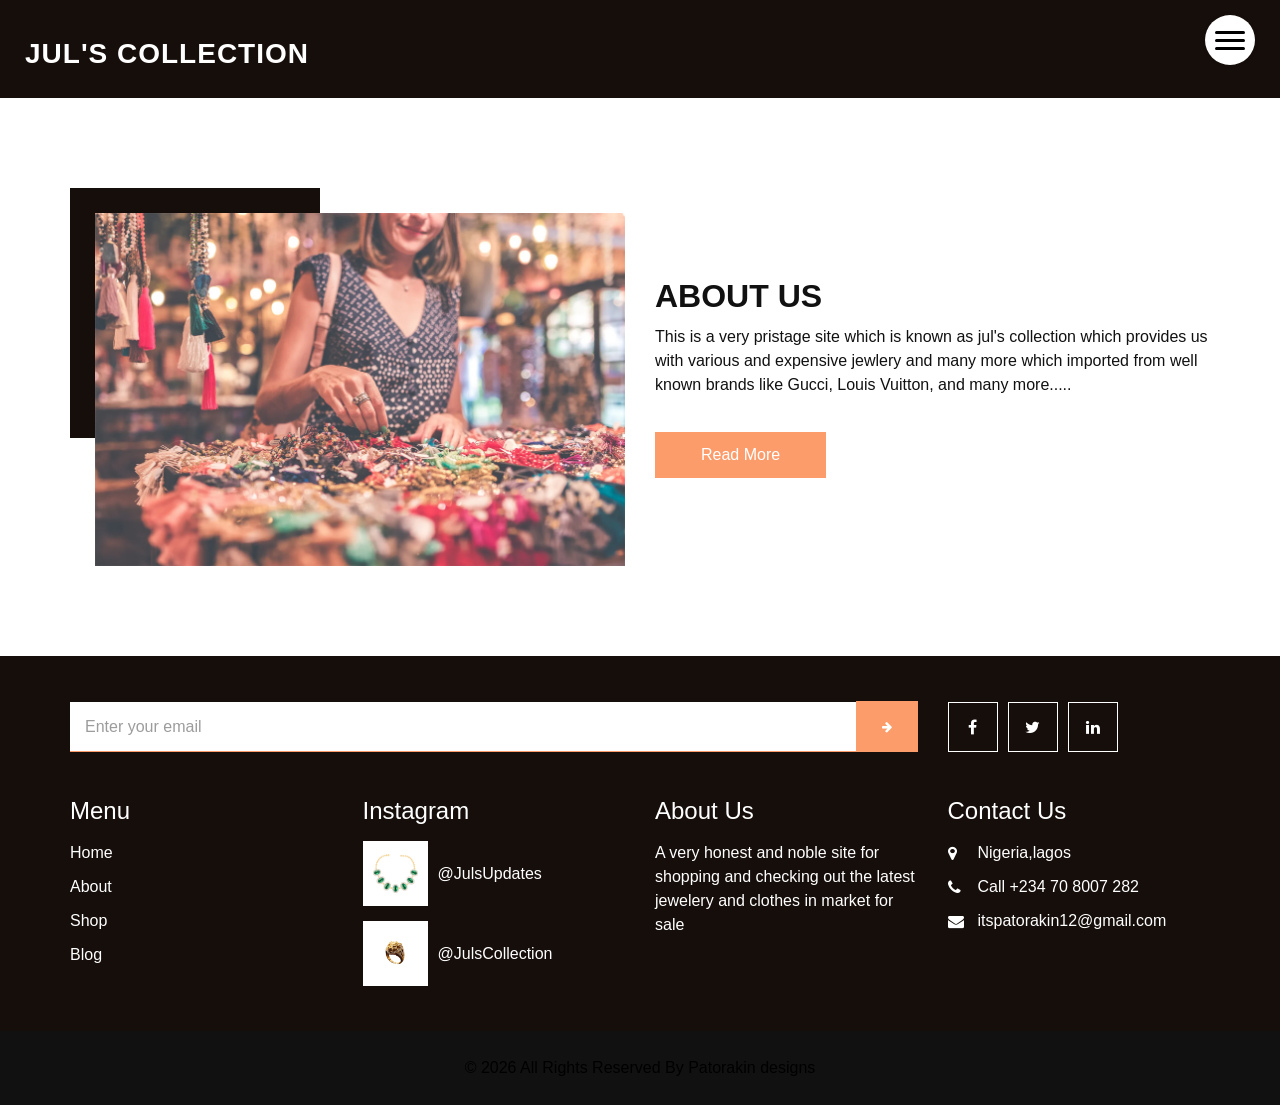
<file: about.html>
<!DOCTYPE html>
<html>

<head>
  <!-- Basic -->
  <meta charset="utf-8" />
  <meta http-equiv="X-UA-Compatible" content="IE=edge" />
  <!-- Mobile Metas -->
  <meta name="viewport" content="width=device-width, initial-scale=1, shrink-to-fit=no" />
  <!-- Site Metas -->
  <link rel="icon" href="images/favicon.png" type="image/gif" />
  <meta name="keywords" content="" />
  <meta name="description" content="" />
  <meta name="author" content="" />

  <title>Jul's collection</title>

  <!-- bootstrap core css -->
  <link rel="stylesheet" type="text/css" href="css/bootstrap.css" />
  <!-- font awesome style -->
  <link href="css/font-awesome.min.css" rel="stylesheet" />
  <!-- Custom styles for this template -->
  <link href="css/style.css" rel="stylesheet" />
  <!-- responsive style -->
  <link href="css/responsive.css" rel="stylesheet" />

</head>

<body>

  <!-- header section strats -->
  <header class="header_section innerpage_header">
    <div class="container-fluid">
      <nav class="navbar navbar-expand-lg custom_nav-container">
        <a class="navbar-brand" href="index.html">
          <span>
            Jul's Collection
          </span>
        </a>
        <div class="" id="">

          <div class="custom_menu-btn">
            <button onclick="openNav()">
              <span class="s-1"> </span>
              <span class="s-2"> </span>
              <span class="s-3"> </span>
            </button>
            <div id="myNav" class="overlay">
              <div class="overlay-content">
                <a href="index.html">Home</a>
                <a href="about.html">About</a>
                <a href="shop.html">Shop</a>
                <a href="blog.html">Blog</a>
              </div>
            </div>
          </div>

        </div>
      </nav>
    </div>
  </header>
  <!-- end header section -->

  <!-- about section -->

  <section class="about_section  layout_padding">
    <div class="container">
      <div class="row">
        <div class="col-md-6">
          <div class="img-box">
            <img src="images/about-img.jpg" alt="">
          </div>
        </div>
        <div class="col-md-6">
          <div class="detail-box">
            <div class="heading_container">
              <h2>
                About Us
              </h2>
            </div>
            <p>
              This is a very pristage site which is known as jul's collection which provides us with various and expensive jewlery and many more which imported from well known brands like Gucci, Louis Vuitton, and many more.....
            </p>
            <a href="">
              Read More
            </a>
          </div>
        </div>
      </div>
    </div>
  </section>

  <!-- end about section -->

  <!-- info section -->
  <section class="info_section layout_padding2">
    <div class="container">
      <div class="row info_form_social_row">
        <div class="col-md-8 col-lg-9">
          <div class="info_form">
            <form action="">
              <input type="email" placeholder="Enter your email">
              <button>
                <i class="fa fa-arrow-right" aria-hidden="true"></i>
              </button>
            </form>
          </div>
        </div>
        <div class="col-md-4 col-lg-3">

          <div class="social_box">
            <a href="">
              <i class="fa fa-facebook" aria-hidden="true"></i>
            </a>
            <a href="">
              <i class="fa fa-twitter" aria-hidden="true"></i>
            </a>
            <a href="">
              <i class="fa fa-linkedin" aria-hidden="true"></i>
            </a>
          </div>
        </div>
      </div>
      <div class="row info_main_row">
        <div class="col-md-6 col-lg-3">
          <div class="info_links">
            <h4>
              Menu
            </h4>
            <div class="info_links_menu">
              <a href="index.html">Home</a>
              <a href="about.html">About</a>
              <a href="shop.html">Shop</a>
              <a href="blog.html">Blog</a>
            </div>
          </div>
        </div>
        <div class="col-md-6 col-lg-3">
          <div class="info_insta">
            <h4>
              Instagram
            </h4>
            <div class="insta_box">
              <div class="img-box">
                <img src="images/p1.png" alt="">
              </div>
              <p>
                @JulsUpdates
              </p>
            </div>
            <div class="insta_box">
              <div class="img-box">
                <img src="images/p2.png" alt="">
              </div>
              <p>
                @JulsCollection
              </p>
            </div>
          </div>
        </div>
        <div class="col-md-6 col-lg-3">
          <div class="info_detail">
            <h4>
              About Us
            </h4>
            <p class="mb-0">
              A very honest and noble site for shopping and checking out the latest jewelery and clothes in market for sale 
            </p>
          </div>
        </div>
        <div class="col-md-6 col-lg-3">
          <h4>
            Contact Us
          </h4>
          <div class="info_contact">
            <a href="">
              <i class="fa fa-map-marker" aria-hidden="true"></i>
              <span>
                Nigeria,lagos
              </span>
            </a>
            <a href="">
              <i class="fa fa-phone" aria-hidden="true"></i>
              <span>
                Call +234 70 8007 282
              </span>
            </a>
            <a href="">
              <i class="fa fa-envelope"></i>
              <span>
                itspatorakin12@gmail.com
              </span>
            </a>
          </div>
        </div>
      </div>
    </div>
  </section>

  <!-- end info_section -->


  <!-- footer section -->
  <footer class="footer_section">
    <div class="container">
      <p>
        &copy; <span id="displayYear"></span> All Rights Reserved By
        <a href="https://html.design/">Patorakin  designs</a>
      </p>
    </div>
  </footer>
  <!-- footer section -->


  <!-- jQery -->
  <script src="js/jquery-3.4.1.min.js"></script>
  <!-- bootstrap js -->
  <script src="js/bootstrap.js"></script>
  <!-- custom js -->
  <script src="js/custom.js"></script>

</body>

</html>
</file>
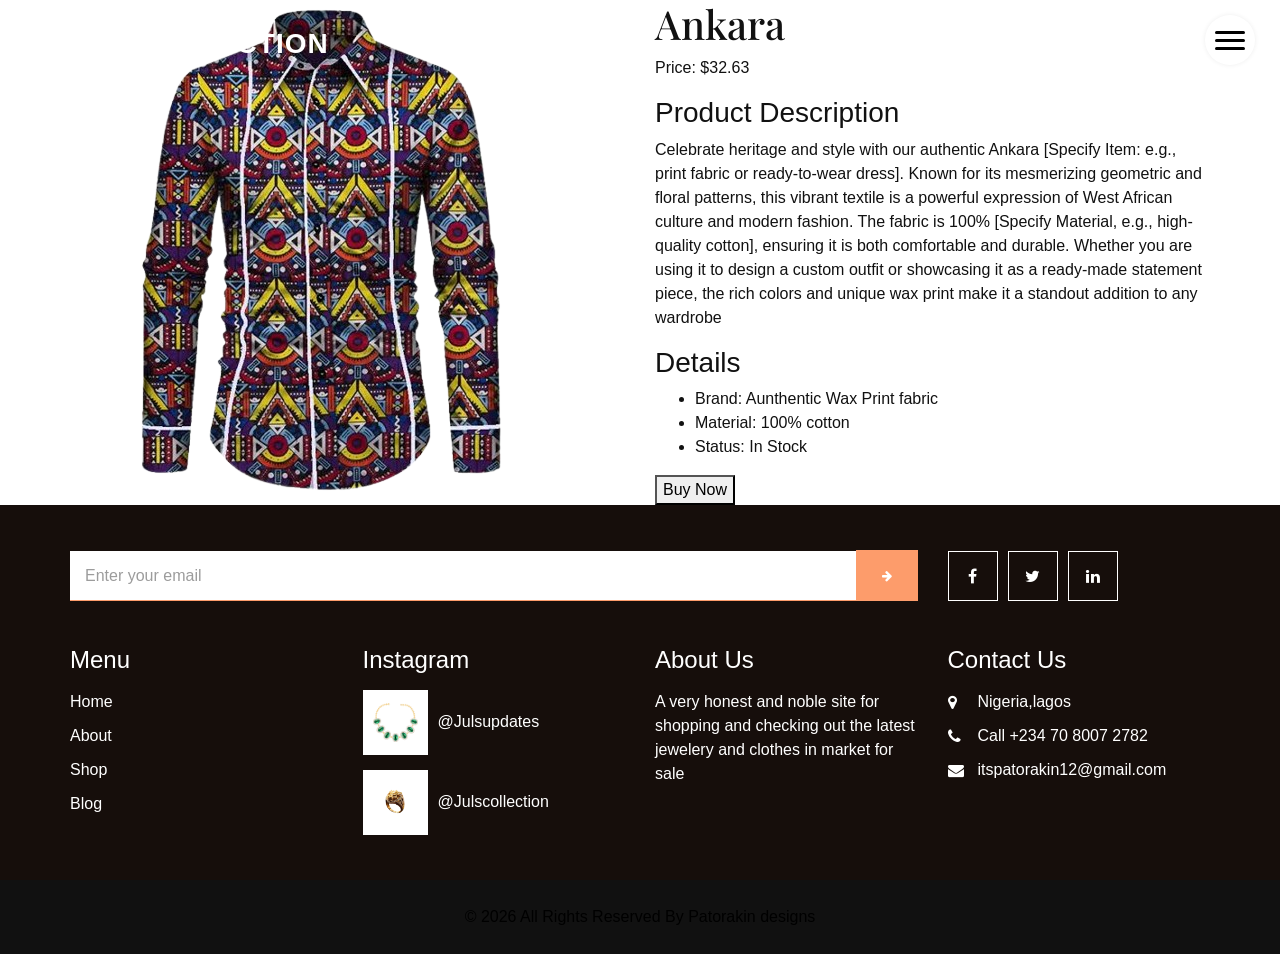
<file: Ankara.html>
<!DOCTYPE html>
<html>

<head>
  <!-- Basic -->
  <meta charset="utf-8" />
  <meta http-equiv="X-UA-Compatible" content="IE=edge" />
  <!-- Mobile Metas -->
  <meta name="viewport" content="width=device-width, initial-scale=1, shrink-to-fit=no" />
  <!-- Site Metas -->
  <link rel="icon" href="images/favicon.png" type="image/gif" />
  <meta name="keywords" content="" />
  <meta name="description" content="" />
  <meta name="author" content="" />

  <title>Jul's Collection</title>

  <!-- bootstrap core css -->
  <link rel="stylesheet" type="text/css" href="css/bootstrap.css" />
  <!-- font awesome style -->
  <link href="css/font-awesome.min.css" rel="stylesheet" />
  <!-- Custom styles for this template -->
  <link href="css/style.css" rel="stylesheet" />
  <!-- responsive style -->
  <link href="css/responsive.css" rel="stylesheet" />

</head>

<body>

  <!-- header section strats -->
  <header class="header_section">
    <div class="container-fluid">
      <nav class="navbar navbar-expand-lg custom_nav-container">
        <a class="navbar-brand" href="index.html">
          <span>
            Juls's Collection
          </span>
        </a>
        <div class="" id="">

          <div class="custom_menu-btn">
            <button onclick="openNav()">
              <span class="s-1"> </span>
              <span class="s-2"> </span>
              <span class="s-3"> </span>
            </button>
            <div id="myNav" class="overlay">
              <div class="overlay-content">
                <a href="index.html">Home</a>
                <a href="about.html">About</a>
                <a href="shop.html">Shop</a>
                <a href="blog.html">Blog</a>
              </div>
            </div>
          </div>

        </div>
      </nav>
    </div>
  </header>
  <!-- end header section -->

   
  <section class="product-detail-section">
    <div class="container">
        <div class="row">
            
            <div class="col-md-6 product-image-container">
                <img src="images/p6.png" alt="Gucci Necklace"> 
            </div>
            
            <div class="col-md-6">
                <div class="product-info-box">
                    <h1>Ankara</h1>
                    <p class="product-price">Price: $32.63</p>
                    
                    <h3>Product Description</h3>
                    <p class="product-description">
                      Celebrate heritage and style with our authentic Ankara [Specify Item: e.g., print fabric or ready-to-wear dress]. Known for its mesmerizing geometric and floral patterns, this vibrant textile is a powerful expression of West African culture and modern fashion. The fabric is 100% [Specify Material, e.g., high-quality cotton], ensuring it is both comfortable and durable. Whether you are using it to design a custom outfit or showcasing it as a ready-made statement piece, the rich colors and unique wax print make it a standout addition to any wardrobe 
                    </p>
                    
                    <h3>Details</h3>
                    <ul>
                        <li>Brand: Aunthentic Wax Print fabric</li>
                        <li>Material: 100% cotton</li>
                         
                        <li>Status: In Stock</li>
                    </ul>
                    
                     <button onclick="payWithPaystack()">Buy Now</button>
                     <script src="https://js.paystack.co/v1/inline.js"></script>

<script>
function payWithPaystack() {
  var handler = PaystackPop.setup({
    key:  'pk_live_6976f1c00e238934081155d389b38ade3617cd75', // Replace with your Paystack public key
    email: 'customer@example.com', // Optionally collect email dynamically
    amount: 47285.65 * 100, // Replace 5000 with your product price in Naira
    currency: "NGN",
    ref: '' + Math.floor((Math.random() * 1000000000) + 1), // Random reference
    callback: function(response){
      alert('Payment successful. Transaction ref is ' + response.reference);
      window.location.href = "success.html"; // Redirect after payment
    },
    onClose: function(){
      alert('Payment window closed.');
    }
  });
  handler.openIframe();
}
</script>
                </div>
            </div>
        </div>
    </div>
</section>

   
  

  <!-- info section -->
  <section class="info_section layout_padding2">
    <div class="container">
      <div class="row info_form_social_row">
        <div class="col-md-8 col-lg-9">
          <div class="info_form">
            <form action="">
              <input type="email" placeholder="Enter your email">
              <button>
                <i class="fa fa-arrow-right" aria-hidden="true"></i>
              </button>
            </form>
          </div>
        </div>
        <div class="col-md-4 col-lg-3">

          <div class="social_box">
            <a href="">
              <i class="fa fa-facebook" aria-hidden="true"></i>
            </a>
            <a href="">
              <i class="fa fa-twitter" aria-hidden="true"></i>
            </a>
            <a href="">
              <i class="fa fa-linkedin" aria-hidden="true"></i>
            </a>
          </div>
        </div>
      </div>
      <div class="row info_main_row">
        <div class="col-md-6 col-lg-3">
          <div class="info_links">
            <h4>
              Menu
            </h4>
            <div class="info_links_menu">
              <a href="index.html">Home</a>
              <a href="about.html">About</a>
              <a href="shop.html">Shop</a>
              <a href="blog.html">Blog</a>
            </div>
          </div>
        </div>
        <div class="col-md-6 col-lg-3">
          <div class="info_insta">
            <h4>
              Instagram
            </h4>
            <div class="insta_box">
              <div class="img-box">
                <img src="images/p1.png" alt="">
              </div>
              <p>
                @Julsupdates
              </p>
            </div>
            <div class="insta_box">
              <div class="img-box">
                <img src="images/p2.png" alt="">
              </div>
              <p>
                @Julscollection
              </p>
            </div>
          </div>
        </div>
        <div class="col-md-6 col-lg-3">
          <div class="info_detail">
            <h4>
              About Us
            </h4>
            <p class="mb-0">
              A very honest and noble site for shopping and checking out the latest jewelery and clothes in market for sale 
            </p>
          </div>
        </div>
        <div class="col-md-6 col-lg-3">
          <h4>
            Contact Us
          </h4>
          <div class="info_contact">
            <a href="">
              <i class="fa fa-map-marker" aria-hidden="true"></i>
              <span>
                Nigeria,lagos
              </span>
            </a>
            <a href="">
              <i class="fa fa-phone" aria-hidden="true"></i>
              <span>
                Call +234 70 8007 2782
              </span>
            </a>
            <a href="">
              <i class="fa fa-envelope"></i>
              <span>
                itspatorakin12@gmail.com
              </span>
            </a>
          </div>
        </div>
      </div>
    </div>
  </section>

  <!-- end info_section -->


  <!-- footer section -->
  <footer class="footer_section">
    <div class="container">
      <p>
        &copy; <span id="displayYear"></span> All Rights Reserved By
        <a href="https://html.design/">Patorakin designs</a>
      </p>
    </div>
  </footer>
  <!-- footer section -->


  <!-- jQery -->
  <script src="js/jquery-3.4.1.min.js"></script>
  <!-- bootstrap js -->
  <script src="js/bootstrap.js"></script>
  <!-- custom js -->
  <script src="js/custom.js"></script>

</body>


</html>
</file>
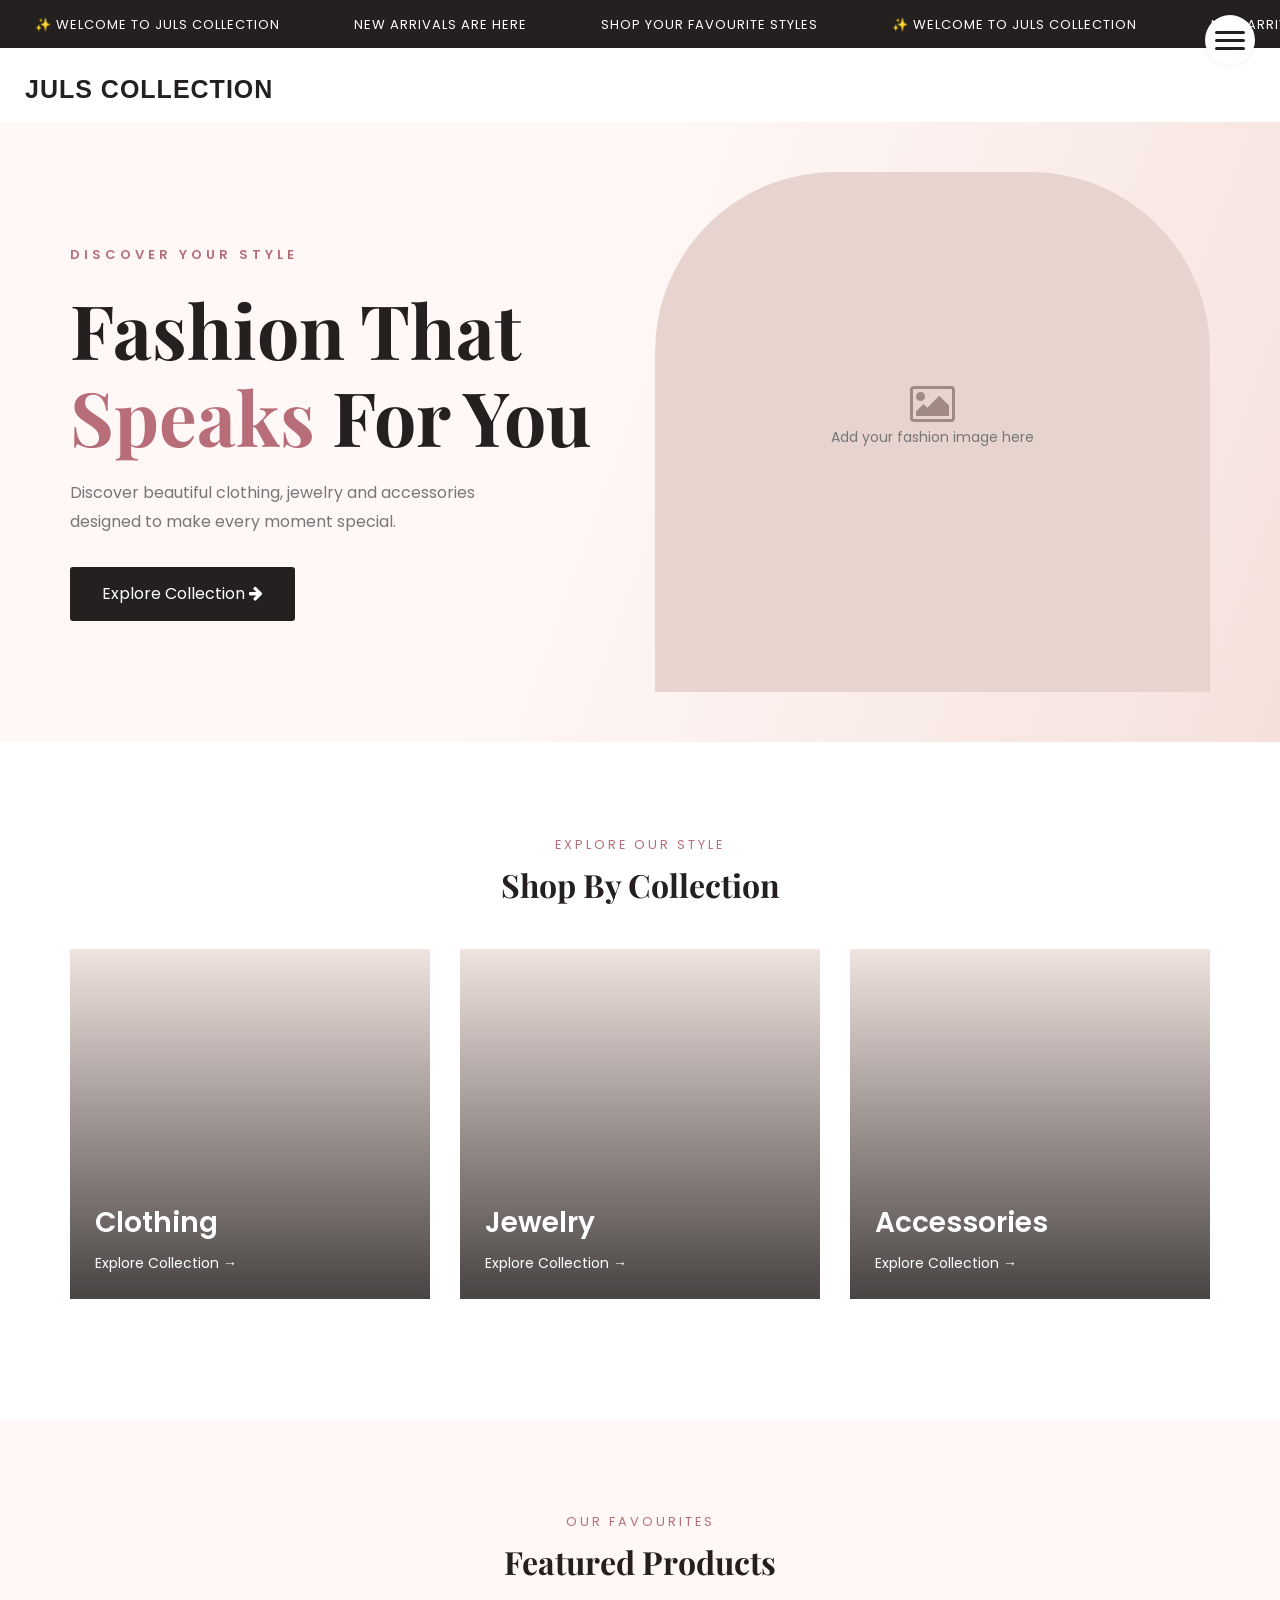
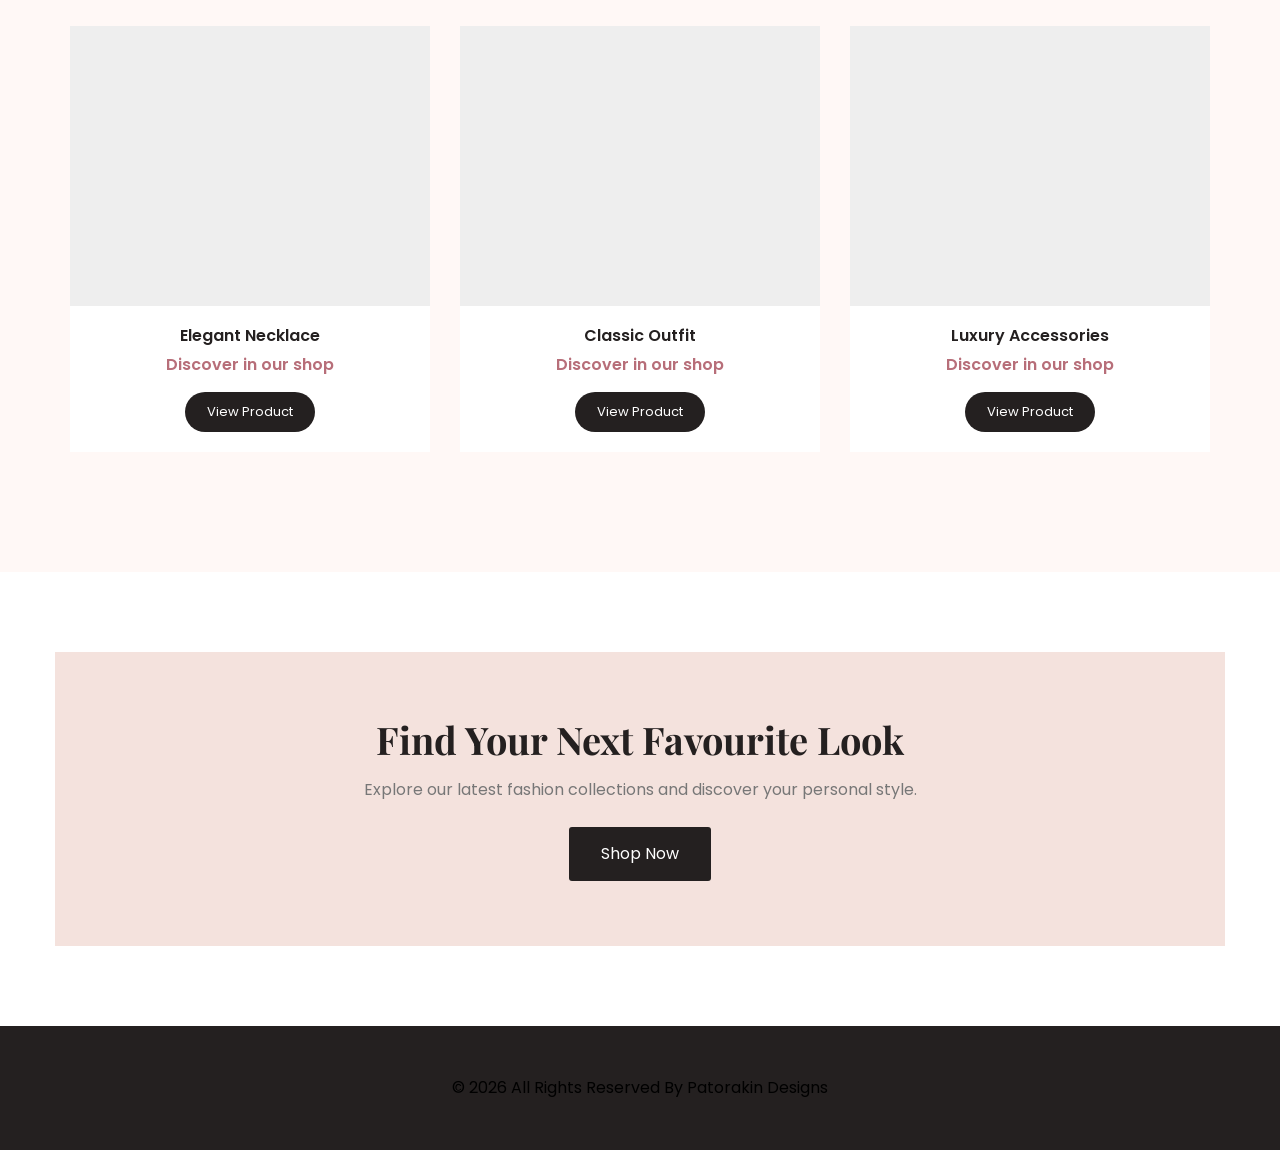
<file: blog.html>
<!DOCTYPE html>
<html lang="en">

<head>
  <meta charset="utf-8">
  <meta name="viewport" content="width=device-width, initial-scale=1">

  <title>Juls Collection | Fashion & Style</title>

  <meta name="description"
    content="Discover beautiful fashion, jewelry and accessories at Juls Collection.">

  <!-- Bootstrap -->
  <link rel="stylesheet" href="css/bootstrap.css">

  <!-- Font Awesome -->
  <link rel="stylesheet" href="css/font-awesome.min.css">

  <!-- Custom styles -->
  <link rel="stylesheet" href="css/style.css">
  <link rel="stylesheet" href="css/responsive.css">

  <style>
    :root {
      --primary: #b76e79;
      --dark: #242020;
      --light: #fff8f6;
    }

    html {
      scroll-behavior: smooth;
    }

    body {
      font-family: "Poppins", sans-serif;
      background: #fff;
      color: var(--dark);
      overflow-x: hidden;
    }

    a {
      text-decoration: none !important;
    }

    /* Announcement bar */
    .announcement {
      background: var(--dark);
      color: white;
      padding: 12px 0;
      overflow: hidden;
      white-space: nowrap;
    }

    .announcement-track {
      display: inline-block;
      animation: announcementMove 25s linear infinite;
    }

    .announcement span {
      margin: 0 35px;
      font-size: 13px;
      letter-spacing: 1px;
    }

    @keyframes announcementMove {
      from { transform: translateX(0); }
      to { transform: translateX(-50%); }
    }

    /* Header */
    .header_section {
      background: #fff;
      position: relative;
      z-index: 100;
    }

    .navbar-brand span {
      color: var(--dark);
      font-weight: 700;
      font-size: 25px;
    }

    .custom_menu-btn button span {
      background: var(--dark);
    }

    /* Hero */
    .hero {
      min-height: 620px;
      display: flex;
      align-items: center;
      position: relative;
      overflow: hidden;
      background: linear-gradient(110deg, #fff8f6 45%, #f5e1dc 100%);
    }

    .hero-content {
      padding: 70px 0;
      position: relative;
      z-index: 2;
      animation: heroFade 1s ease forwards;
    }

    .hero-tag {
      color: var(--primary);
      text-transform: uppercase;
      letter-spacing: 4px;
      font-size: 13px;
      font-weight: 600;
    }

    .hero h1 {
      font-size: clamp(40px, 6vw, 75px);
      font-weight: 700;
      line-height: 1.15;
      margin: 20px 0;
    }

    .hero h1 span {
      color: var(--primary);
    }

    .hero p {
      color: #777;
      max-width: 460px;
      line-height: 1.8;
      margin-bottom: 30px;
    }

    .hero-btn {
      display: inline-block;
      background: var(--dark);
      color: white;
      padding: 15px 32px;
      border-radius: 3px;
      transition: .3s;
    }

    .hero-btn:hover {
      background: var(--primary);
      color: white;
      transform: translateY(-4px);
    }

    .hero-image {
      width: 100%;
      height: 520px;
      background: #e8d4ce;
      border-radius: 180px 180px 0 0;
      display: flex;
      align-items: center;
      justify-content: center;
      overflow: hidden;
      animation: imageFloat 5s ease-in-out infinite;
    }

    .hero-image img {
      width: 100%;
      height: 100%;
      object-fit: cover;
    }

    .hero-image-placeholder {
      color: #a18a83;
      text-align: center;
      font-size: 14px;
      padding: 20px;
    }

    @keyframes heroFade {
      from { opacity: 0; transform: translateY(30px); }
      to { opacity: 1; transform: translateY(0); }
    }

    @keyframes imageFloat {
      0%, 100% { transform: translateY(0); }
      50% { transform: translateY(-10px); }
    }

    /* Section headings */
    .section-title {
      text-align: center;
      margin-bottom: 45px;
    }

    .section-title small {
      color: var(--primary);
      text-transform: uppercase;
      letter-spacing: 3px;
    }

    .section-title h2 {
      font-weight: 700;
      margin-top: 10px;
    }

    /* Collections */
    .collections {
      padding: 90px 0;
    }

    .collection-card {
      position: relative;
      height: 350px;
      overflow: hidden;
      margin-bottom: 30px;
      background: #f1e3df;
    }

    .collection-card img {
      width: 100%;
      height: 100%;
      object-fit: cover;
      transition: transform .6s ease;
    }

    .collection-card:hover img {
      transform: scale(1.08);
    }

    .collection-overlay {
      position: absolute;
      inset: 0;
      background: linear-gradient(transparent, rgba(0,0,0,.7));
      display: flex;
      flex-direction: column;
      justify-content: flex-end;
      padding: 25px;
      color: white;
    }

    .collection-overlay h3 {
      font-weight: 600;
    }

    .collection-overlay a {
      color: white;
      font-size: 14px;
      margin-top: 5px;
    }

    /* Featured products */
    .featured {
      padding: 90px 0;
      background: var(--light);
    }

    .product-card {
      background: white;
      margin-bottom: 30px;
      overflow: hidden;
      transition: transform .3s, box-shadow .3s;
    }

    .product-card:hover {
      transform: translateY(-8px);
      box-shadow: 0 15px 35px rgba(0,0,0,.08);
    }

    .product-image {
      height: 280px;
      background: #eee;
      overflow: hidden;
    }

    .product-image img {
      width: 100%;
      height: 100%;
      object-fit: cover;
      transition: transform .5s;
    }

    .product-card:hover .product-image img {
      transform: scale(1.07);
    }

    .product-info {
      padding: 20px;
      text-align: center;
    }

    .product-info h5 {
      font-size: 16px;
      font-weight: 600;
    }

    .product-info p {
      color: var(--primary);
      font-weight: 600;
      margin-bottom: 0;
    }

    .product-btn {
      display: inline-block;
      background: var(--dark);
      color: white;
      padding: 10px 22px;
      margin-top: 15px;
      font-size: 13px;
      transition: .3s;
    }

    .product-btn:hover {
      background: var(--primary);
      color: white;
    }

    /* Promotional section */
    .promo {
      margin: 80px auto;
      padding: 65px 20px;
      background: #f4e2dd;
      text-align: center;
    }

    .promo h2 {
      font-weight: 700;
      font-size: 38px;
    }

    .promo p {
      color: #777;
      margin: 15px 0 25px;
    }

    /* Footer */
    .footer_section {
      background: var(--dark);
      color: white;
      padding: 25px 0;
      text-align: center;
    }

    .footer_section p {
      margin: 0;
    }

    .footer_section a {
      color: #e5a4ad;
    }

    /* Scroll reveal */
    .reveal {
      opacity: 0;
      transform: translateY(35px);
      transition: opacity .8s ease, transform .8s ease;
    }

    .reveal.active {
      opacity: 1;
      transform: translateY(0);
    }

    @media (max-width: 768px) {
      .hero {
        min-height: auto;
      }

      .hero-content {
        padding: 55px 15px;
      }

      .hero-image {
        height: 350px;
        margin-bottom: 40px;
      }

      .hero h1 {
        font-size: 43px;
      }

      .collections,
      .featured {
        padding: 60px 0;
      }

      .collection-card {
        height: 300px;
      }
    }

    @media (prefers-reduced-motion: reduce) {
      *, *::before, *::after {
        animation-duration: .01ms !important;
        transition-duration: .01ms !important;
        scroll-behavior: auto !important;
      }
    }
  </style>
</head>

<body>

  <!-- Announcement bar -->
  <div class="announcement">
    <div class="announcement-track">
      <span>✨ WELCOME TO JULS COLLECTION</span>
      <span>NEW ARRIVALS ARE HERE</span>
      <span>SHOP YOUR FAVOURITE STYLES</span>
      <span>✨ WELCOME TO JULS COLLECTION</span>
      <span>NEW ARRIVALS ARE HERE</span>
      <span>SHOP YOUR FAVOURITE STYLES</span>
    </div>
  </div>

  <!-- Header -->
  <header class="header_section">
    <div class="container-fluid">
      <nav class="navbar navbar-expand-lg custom_nav-container">

        <a class="navbar-brand" href="index.html">
          <span>Juls Collection</span>
        </a>

        <div class="custom_menu-btn">
          <button onclick="openNav()">
            <span class="s-1"></span>
            <span class="s-2"></span>
            <span class="s-3"></span>
          </button>

          <div id="myNav" class="overlay">
            <div class="overlay-content">
              <a href="index.html">Home</a>
              <a href="about.html">About</a>
              <a href="shop.html">Shop</a>
              <a href="blog.html">Blog</a>
            </div>
          </div>
        </div>

      </nav>
    </div>
  </header>

  <!-- Hero section -->
  <section class="hero">
    <div class="container">
      <div class="row align-items-center">

        <div class="col-lg-6">
          <div class="hero-content">

            <span class="hero-tag">Discover Your Style</span>

            <h1>
              Fashion That
              <span>Speaks</span>
              For You
            </h1>

            <p>
              Discover beautiful clothing, jewelry and accessories
              designed to make every moment special.
            </p>

            <a href="shop.html" class="hero-btn">
              Explore Collection
              <i class="fa fa-arrow-right"></i>
            </a>

          </div>
        </div>

        <div class="col-lg-6">
          <div class="hero-image">

            <!-- Replace this placeholder with your hero image -->
            <div class="hero-image-placeholder">
              <i class="fa fa-picture-o fa-3x"></i>
              <p>Add your fashion image here</p>
            </div>

          </div>
        </div>

      </div>
    </div>
  </section>

  <!-- Collections -->
  <section class="collections">
    <div class="container">

      <div class="section-title reveal">
        <small>Explore Our Style</small>
        <h2>Shop By Collection</h2>
      </div>

      <div class="row">

        <div class="col-md-4 reveal">
          <div class="collection-card">
            <div class="collection-overlay">
              <h3>Clothing</h3>
              <a href="shop.html">Explore Collection →</a>
            </div>
          </div>
        </div>

        <div class="col-md-4 reveal">
          <div class="collection-card">
            <div class="collection-overlay">
              <h3>Jewelry</h3>
              <a href="shop.html">Explore Collection →</a>
            </div>
          </div>
        </div>

        <div class="col-md-4 reveal">
          <div class="collection-card">
            <div class="collection-overlay">
              <h3>Accessories</h3>
              <a href="shop.html">Explore Collection →</a>
            </div>
          </div>
        </div>

      </div>
    </div>
  </section>

  <!-- Featured products -->
  <section class="featured">
    <div class="container">

      <div class="section-title reveal">
        <small>Our Favourites</small>
        <h2>Featured Products</h2>
      </div>

      <div class="row">

        <div class="col-md-4 reveal">
          <div class="product-card">
            <div class="product-image"></div>
            <div class="product-info">
              <h5>Elegant Necklace</h5>
              <p>Discover in our shop</p>
              <a href="shop.html" class="product-btn">View Product</a>
            </div>
          </div>
        </div>

        <div class="col-md-4 reveal">
          <div class="product-card">
            <div class="product-image"></div>
            <div class="product-info">
              <h5>Classic Outfit</h5>
              <p>Discover in our shop</p>
              <a href="shop.html" class="product-btn">View Product</a>
            </div>
          </div>
        </div>

        <div class="col-md-4 reveal">
          <div class="product-card">
            <div class="product-image"></div>
            <div class="product-info">
              <h5>Luxury Accessories</h5>
              <p>Discover in our shop</p>
              <a href="shop.html" class="product-btn">View Product</a>
            </div>
          </div>
        </div>

      </div>
    </div>
  </section>

  <!-- Promotional section -->
  <section class="promo container reveal">
    <h2>Find Your Next Favourite Look</h2>
    <p>Explore our latest fashion collections and discover your personal style.</p>
    <a href="shop.html" class="hero-btn">Shop Now</a>
  </section>

  <!-- Footer -->
  <footer class="footer_section">
    <div class="container">
      <p>
        &copy; <span id="displayYear"></span>
        All Rights Reserved By
        <a href="https://html.design/">Patorakin Designs</a>
      </p>
    </div>
  </footer>

  <!-- Scripts -->
  <script src="js/jquery-3.4.1.min.js"></script>
  <script src="js/bootstrap.js"></script>
  <script src="js/custom.js"></script>

  <script>
    // Automatically update the footer year
    document.getElementById("displayYear").textContent =
      new Date().getFullYear();

    // Reveal sections when scrolling
    const revealElements = document.querySelectorAll(".reveal");

    const revealObserver = new IntersectionObserver((entries) => {
      entries.forEach(entry => {
        if (entry.isIntersecting) {
          entry.target.classList.add("active");
          revealObserver.unobserve(entry.target);
        }
      });
    }, {
      threshold: 0.15
    });

    revealElements.forEach(element => {
      revealObserver.observe(element);
    });
  </script>

</body>
</html>
</file>
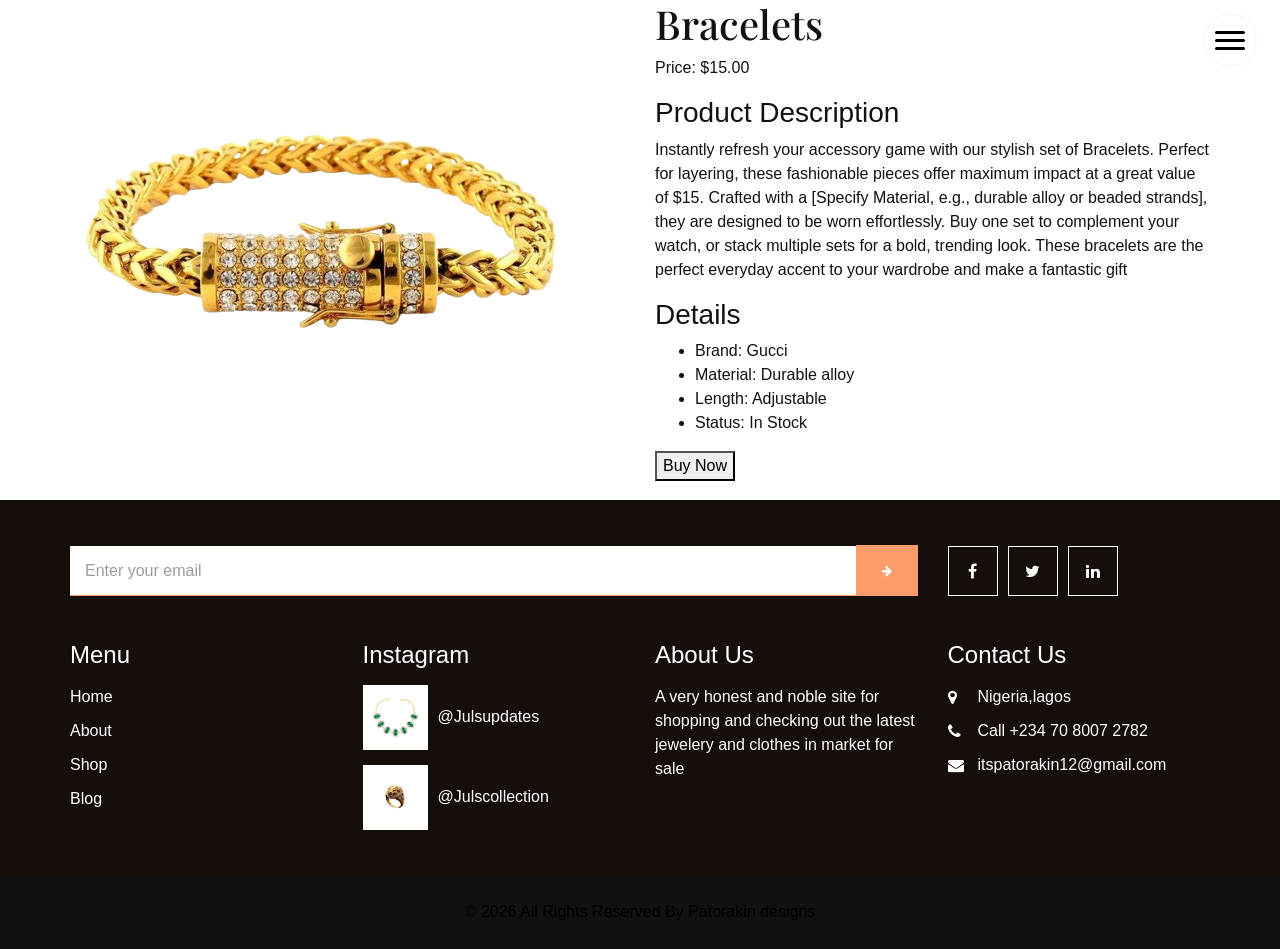
<file: Bracelets.html>
<!DOCTYPE html>
<html>

<head>
  <!-- Basic -->
  <meta charset="utf-8" />
  <meta http-equiv="X-UA-Compatible" content="IE=edge" />
  <!-- Mobile Metas -->
  <meta name="viewport" content="width=device-width, initial-scale=1, shrink-to-fit=no" />
  <!-- Site Metas -->
  <link rel="icon" href="images/favicon.png" type="image/gif" />
  <meta name="keywords" content="" />
  <meta name="description" content="" />
  <meta name="author" content="" />

  <title>Jul's Collection</title>

  <!-- bootstrap core css -->
  <link rel="stylesheet" type="text/css" href="css/bootstrap.css" />
  <!-- font awesome style -->
  <link href="css/font-awesome.min.css" rel="stylesheet" />
  <!-- Custom styles for this template -->
  <link href="css/style.css" rel="stylesheet" />
  <!-- responsive style -->
  <link href="css/responsive.css" rel="stylesheet" />

</head>

<body>

  <!-- header section strats -->
  <header class="header_section">
    <div class="container-fluid">
      <nav class="navbar navbar-expand-lg custom_nav-container">
        <a class="navbar-brand" href="index.html">
          <span>
            Juls's Collection
          </span>
        </a>
        <div class="" id="">

          <div class="custom_menu-btn">
            <button onclick="openNav()">
              <span class="s-1"> </span>
              <span class="s-2"> </span>
              <span class="s-3"> </span>
            </button>
            <div id="myNav" class="overlay">
              <div class="overlay-content">
                <a href="index.html">Home</a>
                <a href="about.html">About</a>
                <a href="shop.html">Shop</a>
                <a href="blog.html">Blog</a>
              </div>
            </div>
          </div>

        </div>
      </nav>
    </div>
  </header>
  <!-- end header section -->

   
  <section class="product-detail-section">
    <div class="container">
        <div class="row">
            
            <div class="col-md-6 product-image-container">
                <img src="images/p3.png" alt="Gucci Necklace"> 
            </div>
            
            <div class="col-md-6">
                <div class="product-info-box">
                    <h1>Bracelets</h1>
                    <p class="product-price">Price: $15.00</p>
                    
                    <h3>Product Description</h3>
                    <p class="product-description">
                         Instantly refresh your accessory game with our stylish set of Bracelets. Perfect for layering, these fashionable pieces offer maximum impact at a great value of $15. Crafted with a [Specify Material, e.g., durable alloy or beaded strands], they are designed to be worn effortlessly. Buy one set to complement your watch, or stack multiple sets for a bold, trending look. These bracelets are the perfect everyday accent to your wardrobe and make a fantastic gift
                    </p>
                    
                    <h3>Details</h3>
                    <ul>
                        <li>Brand: Gucci</li>
                        <li>Material: Durable alloy</li>
                        <li>Length: Adjustable</li>
                        <li>Status: In Stock</li>
                    </ul>
                    
                    <button onclick="payWithPaystack()">Buy Now</button>
                     <script src="https://js.paystack.co/v1/inline.js"></script>

<script>
function payWithPaystack() {
  var handler = PaystackPop.setup({
    key:  'pk_live_6976f1c00e238934081155d389b38ade3617cd75', // Replace with your Paystack public key
    email: 'customer@example.com', // Optionally collect email dynamically
    amount: 21737.20 * 100, // Replace 5000 with your product price in Naira
    currency: "NGN",
    ref: '' + Math.floor((Math.random() * 1000000000) + 1), // Random reference
    callback: function(response){
      alert('Payment successful. Transaction ref is ' + response.reference);
      window.location.href = "success.html"; // Redirect after payment
    },
    onClose: function(){
      alert('Payment window closed.');
    }
  });
  handler.openIframe();
}
</script>
                </div>
            </div>
        </div>
    </div>
</section>

   
  

  <!-- info section -->
  <section class="info_section layout_padding2">
    <div class="container">
      <div class="row info_form_social_row">
        <div class="col-md-8 col-lg-9">
          <div class="info_form">
            <form action="">
              <input type="email" placeholder="Enter your email">
              <button>
                <i class="fa fa-arrow-right" aria-hidden="true"></i>
              </button>
            </form>
          </div>
        </div>
        <div class="col-md-4 col-lg-3">

          <div class="social_box">
            <a href="">
              <i class="fa fa-facebook" aria-hidden="true"></i>
            </a>
            <a href="">
              <i class="fa fa-twitter" aria-hidden="true"></i>
            </a>
            <a href="">
              <i class="fa fa-linkedin" aria-hidden="true"></i>
            </a>
          </div>
        </div>
      </div>
      <div class="row info_main_row">
        <div class="col-md-6 col-lg-3">
          <div class="info_links">
            <h4>
              Menu
            </h4>
            <div class="info_links_menu">
              <a href="index.html">Home</a>
              <a href="about.html">About</a>
              <a href="shop.html">Shop</a>
              <a href="blog.html">Blog</a>
            </div>
          </div>
        </div>
        <div class="col-md-6 col-lg-3">
          <div class="info_insta">
            <h4>
              Instagram
            </h4>
            <div class="insta_box">
              <div class="img-box">
                <img src="images/p1.png" alt="">
              </div>
              <p>
                @Julsupdates
              </p>
            </div>
            <div class="insta_box">
              <div class="img-box">
                <img src="images/p2.png" alt="">
              </div>
              <p>
                @Julscollection
              </p>
            </div>
          </div>
        </div>
        <div class="col-md-6 col-lg-3">
          <div class="info_detail">
            <h4>
              About Us
            </h4>
            <p class="mb-0">
              A very honest and noble site for shopping and checking out the latest jewelery and clothes in market for sale 
            </p>
          </div>
        </div>
        <div class="col-md-6 col-lg-3">
          <h4>
            Contact Us
          </h4>
          <div class="info_contact">
            <a href="">
              <i class="fa fa-map-marker" aria-hidden="true"></i>
              <span>
                Nigeria,lagos
              </span>
            </a>
            <a href="">
              <i class="fa fa-phone" aria-hidden="true"></i>
              <span>
                Call +234 70 8007 2782
              </span>
            </a>
            <a href="">
              <i class="fa fa-envelope"></i>
              <span>
                itspatorakin12@gmail.com
              </span>
            </a>
          </div>
        </div>
      </div>
    </div>
  </section>

  <!-- end info_section -->


  <!-- footer section -->
  <footer class="footer_section">
    <div class="container">
      <p>
        &copy; <span id="displayYear"></span> All Rights Reserved By
        <a href="https://html.design/">Patorakin designs</a>
      </p>
    </div>
  </footer>
  <!-- footer section -->


  <!-- jQery -->
  <script src="js/jquery-3.4.1.min.js"></script>
  <!-- bootstrap js -->
  <script src="js/bootstrap.js"></script>
  <!-- custom js -->
  <script src="js/custom.js"></script>

</body>


</html>
</file>
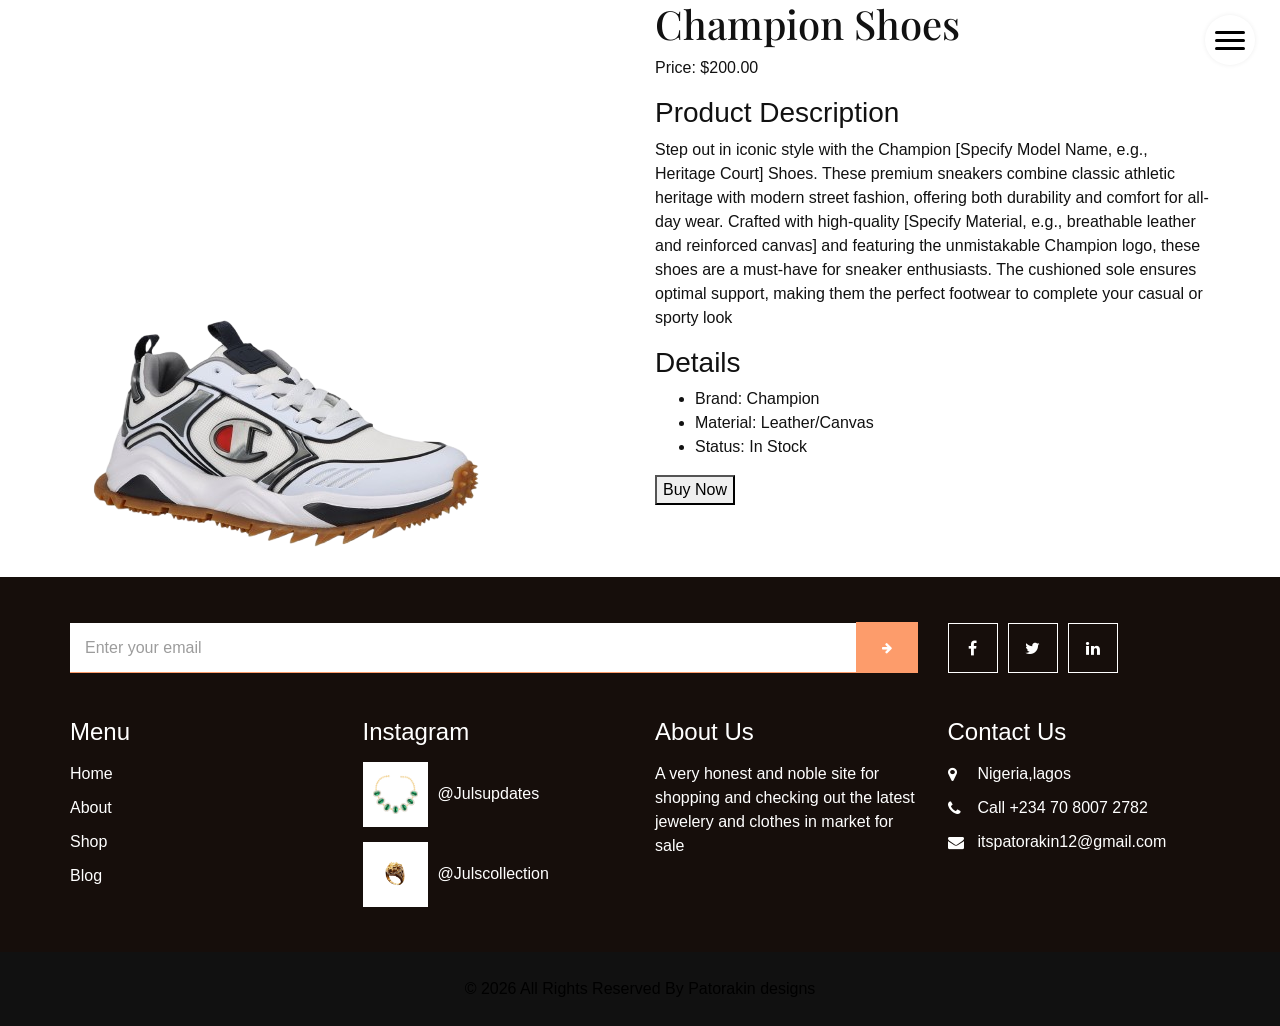
<file: Champion-shoes.html>
<!DOCTYPE html>
<html>

<head>
  <!-- Basic -->
  <meta charset="utf-8" />
  <meta http-equiv="X-UA-Compatible" content="IE=edge" />
  <!-- Mobile Metas -->
  <meta name="viewport" content="width=device-width, initial-scale=1, shrink-to-fit=no" />
  <!-- Site Metas -->
  <link rel="icon" href="images/favicon.png" type="image/gif" />
  <meta name="keywords" content="" />
  <meta name="description" content="" />
  <meta name="author" content="" />

  <title>Jul's Collection</title>

  <!-- bootstrap core css -->
  <link rel="stylesheet" type="text/css" href="css/bootstrap.css" />
  <!-- font awesome style -->
  <link href="css/font-awesome.min.css" rel="stylesheet" />
  <!-- Custom styles for this template -->
  <link href="css/style.css" rel="stylesheet" />
  <!-- responsive style -->
  <link href="css/responsive.css" rel="stylesheet" />

</head>

<body>

  <!-- header section strats -->
  <header class="header_section">
    <div class="container-fluid">
      <nav class="navbar navbar-expand-lg custom_nav-container">
        <a class="navbar-brand" href="index.html">
          <span>
            Juls's Collection
          </span>
        </a>
        <div class="" id="">

          <div class="custom_menu-btn">
            <button onclick="openNav()">
              <span class="s-1"> </span>
              <span class="s-2"> </span>
              <span class="s-3"> </span>
            </button>
            <div id="myNav" class="overlay">
              <div class="overlay-content">
                <a href="index.html">Home</a>
                <a href="about.html">About</a>
                <a href="shop.html">Shop</a>
                <a href="blog.html">Blog</a>
              </div>
            </div>
          </div>

        </div>
      </nav>
    </div>
  </header>
  <!-- end header section -->

   
  <section class="product-detail-section">
    <div class="container">
        <div class="row">
            
            <div class="col-md-6 product-image-container">
                <img src="images/p4.png" alt="Gucci Necklace"> 
            </div>
            
            <div class="col-md-6">
                <div class="product-info-box">
                    <h1>Champion Shoes</h1>
                    <p class="product-price">Price: $200.00</p>
                    
                    <h3>Product Description</h3>
                    <p class="product-description">
                    Step out in iconic style with the Champion [Specify Model Name, e.g., Heritage Court] Shoes. These premium sneakers combine classic athletic heritage with modern street fashion, offering both durability and comfort for all-day wear. Crafted with high-quality [Specify Material, e.g., breathable leather and reinforced canvas] and featuring the unmistakable Champion logo, these shoes are a must-have for sneaker enthusiasts. The cushioned sole ensures optimal support, making them the perfect footwear to complete your casual or sporty look     
                    </p>
                    
                    <h3>Details</h3>
                    <ul>
                        <li>Brand: Champion</li>
                        <li>Material: Leather/Canvas</li>
                         
                        <li>Status: In Stock</li>
                    </ul>
                    
                     <button onclick="payWithPaystack()">Buy Now</button>
                     <script src="https://js.paystack.co/v1/inline.js"></script>

<script>
function payWithPaystack() {
  var handler = PaystackPop.setup({
    key:  'pk_live_6976f1c00e238934081155d389b38ade3617cd75', // Replace with your Paystack public key
    email: 'customer@example.com', // Optionally collect email dynamically
    amount: 289829 * 100, // Replace 5000 with your product price in Naira
    currency: "NGN",
    ref: '' + Math.floor((Math.random() * 1000000000) + 1), // Random reference
    callback: function(response){
      alert('Payment successful. Transaction ref is ' + response.reference);
      window.location.href = "success.html"; // Redirect after payment
    },
    onClose: function(){
      alert('Payment window closed.');
    }
  });
  handler.openIframe();
}
</script>
                </div>
            </div>
        </div>
    </div>
</section>

   
  

  <!-- info section -->
  <section class="info_section layout_padding2">
    <div class="container">
      <div class="row info_form_social_row">
        <div class="col-md-8 col-lg-9">
          <div class="info_form">
            <form action="">
              <input type="email" placeholder="Enter your email">
              <button>
                <i class="fa fa-arrow-right" aria-hidden="true"></i>
              </button>
            </form>
          </div>
        </div>
        <div class="col-md-4 col-lg-3">

          <div class="social_box">
            <a href="">
              <i class="fa fa-facebook" aria-hidden="true"></i>
            </a>
            <a href="">
              <i class="fa fa-twitter" aria-hidden="true"></i>
            </a>
            <a href="">
              <i class="fa fa-linkedin" aria-hidden="true"></i>
            </a>
          </div>
        </div>
      </div>
      <div class="row info_main_row">
        <div class="col-md-6 col-lg-3">
          <div class="info_links">
            <h4>
              Menu
            </h4>
            <div class="info_links_menu">
              <a href="index.html">Home</a>
              <a href="about.html">About</a>
              <a href="shop.html">Shop</a>
              <a href="blog.html">Blog</a>
            </div>
          </div>
        </div>
        <div class="col-md-6 col-lg-3">
          <div class="info_insta">
            <h4>
              Instagram
            </h4>
            <div class="insta_box">
              <div class="img-box">
                <img src="images/p1.png" alt="">
              </div>
              <p>
                @Julsupdates
              </p>
            </div>
            <div class="insta_box">
              <div class="img-box">
                <img src="images/p2.png" alt="">
              </div>
              <p>
                @Julscollection
              </p>
            </div>
          </div>
        </div>
        <div class="col-md-6 col-lg-3">
          <div class="info_detail">
            <h4>
              About Us
            </h4>
            <p class="mb-0">
              A very honest and noble site for shopping and checking out the latest jewelery and clothes in market for sale 
            </p>
          </div>
        </div>
        <div class="col-md-6 col-lg-3">
          <h4>
            Contact Us
          </h4>
          <div class="info_contact">
            <a href="">
              <i class="fa fa-map-marker" aria-hidden="true"></i>
              <span>
                Nigeria,lagos
              </span>
            </a>
            <a href="">
              <i class="fa fa-phone" aria-hidden="true"></i>
              <span>
                Call +234 70 8007 2782
              </span>
            </a>
            <a href="">
              <i class="fa fa-envelope"></i>
              <span>
                itspatorakin12@gmail.com
              </span>
            </a>
          </div>
        </div>
      </div>
    </div>
  </section>

  <!-- end info_section -->


  <!-- footer section -->
  <footer class="footer_section">
    <div class="container">
      <p>
        &copy; <span id="displayYear"></span> All Rights Reserved By
        <a href="https://html.design/">Patorakin designs</a>
      </p>
    </div>
  </footer>
  <!-- footer section -->


  <!-- jQery -->
  <script src="js/jquery-3.4.1.min.js"></script>
  <!-- bootstrap js -->
  <script src="js/bootstrap.js"></script>
  <!-- custom js -->
  <script src="js/custom.js"></script>

</body>


</html>
</file>
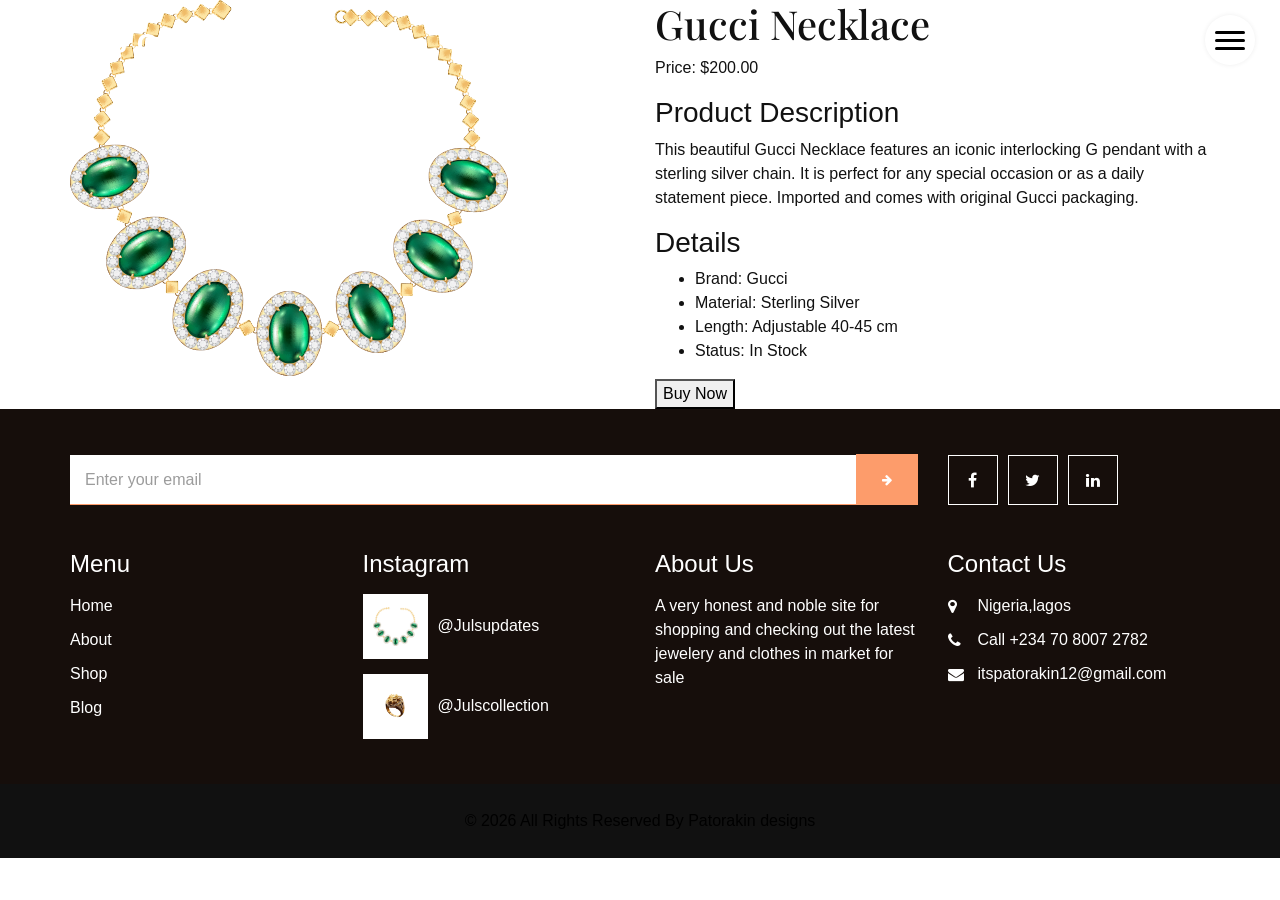
<file: gucci-necklace.html>
<!DOCTYPE html>
<html>

<head>
  <!-- Basic -->
  <meta charset="utf-8" />
  <meta http-equiv="X-UA-Compatible" content="IE=edge" />
  <!-- Mobile Metas -->
  <meta name="viewport" content="width=device-width, initial-scale=1, shrink-to-fit=no" />
  <!-- Site Metas -->
  <link rel="icon" href="images/favicon.png" type="image/gif" />
  <meta name="keywords" content="" />
  <meta name="description" content="" />
  <meta name="author" content="" />

  <title>Jul's Collection</title>

  <!-- bootstrap core css -->
  <link rel="stylesheet" type="text/css" href="css/bootstrap.css" />
  <!-- font awesome style -->
  <link href="css/font-awesome.min.css" rel="stylesheet" />
  <!-- Custom styles for this template -->
  <link href="css/style.css" rel="stylesheet" />
  <!-- responsive style -->
  <link href="css/responsive.css" rel="stylesheet" />

</head>

<body>

  <!-- header section strats -->
  <header class="header_section">
    <div class="container-fluid">
      <nav class="navbar navbar-expand-lg custom_nav-container">
        <a class="navbar-brand" href="index.html">
          <span>
            Juls's Collection
          </span>
        </a>
        <div class="" id="">

          <div class="custom_menu-btn">
            <button onclick="openNav()">
              <span class="s-1"> </span>
              <span class="s-2"> </span>
              <span class="s-3"> </span>
            </button>
            <div id="myNav" class="overlay">
              <div class="overlay-content">
                <a href="index.html">Home</a>
                <a href="about.html">About</a>
                <a href="shop.html">Shop</a>
                <a href="blog.html">Blog</a>
              </div>
            </div>
          </div>

        </div>
      </nav>
    </div>
  </header>
  <!-- end header section -->

   
  <section class="product-detail-section">
    <div class="container">
        <div class="row">
            
            <div class="col-md-6 product-image-container">
                <img src="images/p1.png" alt="Gucci Necklace"> 
            </div>
            
            <div class="col-md-6">
                <div class="product-info-box">
                    <h1>Gucci Necklace</h1>
                    <p class="product-price">Price: $200.00</p>
                    
                    <h3>Product Description</h3>
                    <p class="product-description">
                        This beautiful Gucci Necklace features an iconic interlocking G pendant with a sterling silver chain. It is perfect for any special occasion or as a daily statement piece. Imported and comes with original Gucci packaging.
                    </p>
                    
                    <h3>Details</h3>
                    <ul>
                        <li>Brand: Gucci</li>
                        <li>Material: Sterling Silver</li>
                        <li>Length: Adjustable 40-45 cm</li>
                        <li>Status: In Stock</li>
                    </ul>
                    
                     <button onclick="payWithPaystack()">Buy Now</button>
                     <script src="https://js.paystack.co/v1/inline.js"></script>

<script>
function payWithPaystack() {
  var handler = PaystackPop.setup({
    key:  'pk_live_6976f1c00e238934081155d389b38ade3617cd75', // Replace with your Paystack public key
    email: 'customer@example.com', // Optionally collect email dynamically
    amount: 40 * 100, // Replace 5000 with your product price in Naira
    currency: "NGN",
    ref: '' + Math.floor((Math.random() * 1000000000) + 1), // Random reference
    callback: function(response){
      alert('Payment successful. Transaction ref is ' + response.reference);
      window.location.href = "success.html"; // Redirect after payment
    },
    onClose: function(){
      alert('Payment window closed.');
    }
  });
  handler.openIframe();
}
</script>

                </div>
            </div>
        </div>
    </div>
</section>

   
  

  <!-- info section -->
  <section class="info_section layout_padding2">
    <div class="container">
      <div class="row info_form_social_row">
        <div class="col-md-8 col-lg-9">
          <div class="info_form">
            <form action="">
              <input type="email" placeholder="Enter your email">
              <button>
                <i class="fa fa-arrow-right" aria-hidden="true"></i>
              </button>
            </form>
          </div>
        </div>
        <div class="col-md-4 col-lg-3">

          <div class="social_box">
            <a href="">
              <i class="fa fa-facebook" aria-hidden="true"></i>
            </a>
            <a href="">
              <i class="fa fa-twitter" aria-hidden="true"></i>
            </a>
            <a href="">
              <i class="fa fa-linkedin" aria-hidden="true"></i>
            </a>
          </div>
        </div>
      </div>
      <div class="row info_main_row">
        <div class="col-md-6 col-lg-3">
          <div class="info_links">
            <h4>
              Menu
            </h4>
            <div class="info_links_menu">
              <a href="index.html">Home</a>
              <a href="about.html">About</a>
              <a href="shop.html">Shop</a>
              <a href="blog.html">Blog</a>
            </div>
          </div>
        </div>
        <div class="col-md-6 col-lg-3">
          <div class="info_insta">
            <h4>
              Instagram
            </h4>
            <div class="insta_box">
              <div class="img-box">
                <img src="images/p1.png" alt="">
              </div>
              <p>
                @Julsupdates
              </p>
            </div>
            <div class="insta_box">
              <div class="img-box">
                <img src="images/p2.png" alt="">
              </div>
              <p>
                @Julscollection
              </p>
            </div>
          </div>
        </div>
        <div class="col-md-6 col-lg-3">
          <div class="info_detail">
            <h4>
              About Us
            </h4>
            <p class="mb-0">
              A very honest and noble site for shopping and checking out the latest jewelery and clothes in market for sale 
            </p>
          </div>
        </div>
        <div class="col-md-6 col-lg-3">
          <h4>
            Contact Us
          </h4>
          <div class="info_contact">
            <a href="">
              <i class="fa fa-map-marker" aria-hidden="true"></i>
              <span>
                Nigeria,lagos
              </span>
            </a>
            <a href="">
              <i class="fa fa-phone" aria-hidden="true"></i>
              <span>
                Call +234 70 8007 2782
              </span>
            </a>
            <a href="">
              <i class="fa fa-envelope"></i>
              <span>
                itspatorakin12@gmail.com
              </span>
            </a>
          </div>
        </div>
      </div>
    </div>
  </section>

  <!-- end info_section -->


  <!-- footer section -->
  <footer class="footer_section">
    <div class="container">
      <p>
        &copy; <span id="displayYear"></span> All Rights Reserved By
        <a href="https://html.design/">Patorakin designs</a>
      </p>
    </div>
  </footer>
  <!-- footer section -->


  <!-- jQery -->
  <script src="js/jquery-3.4.1.min.js"></script>
  <!-- bootstrap js -->
  <script src="js/bootstrap.js"></script>
  <!-- custom js -->
  <script src="js/custom.js"></script>

</body>


</html>
</file>
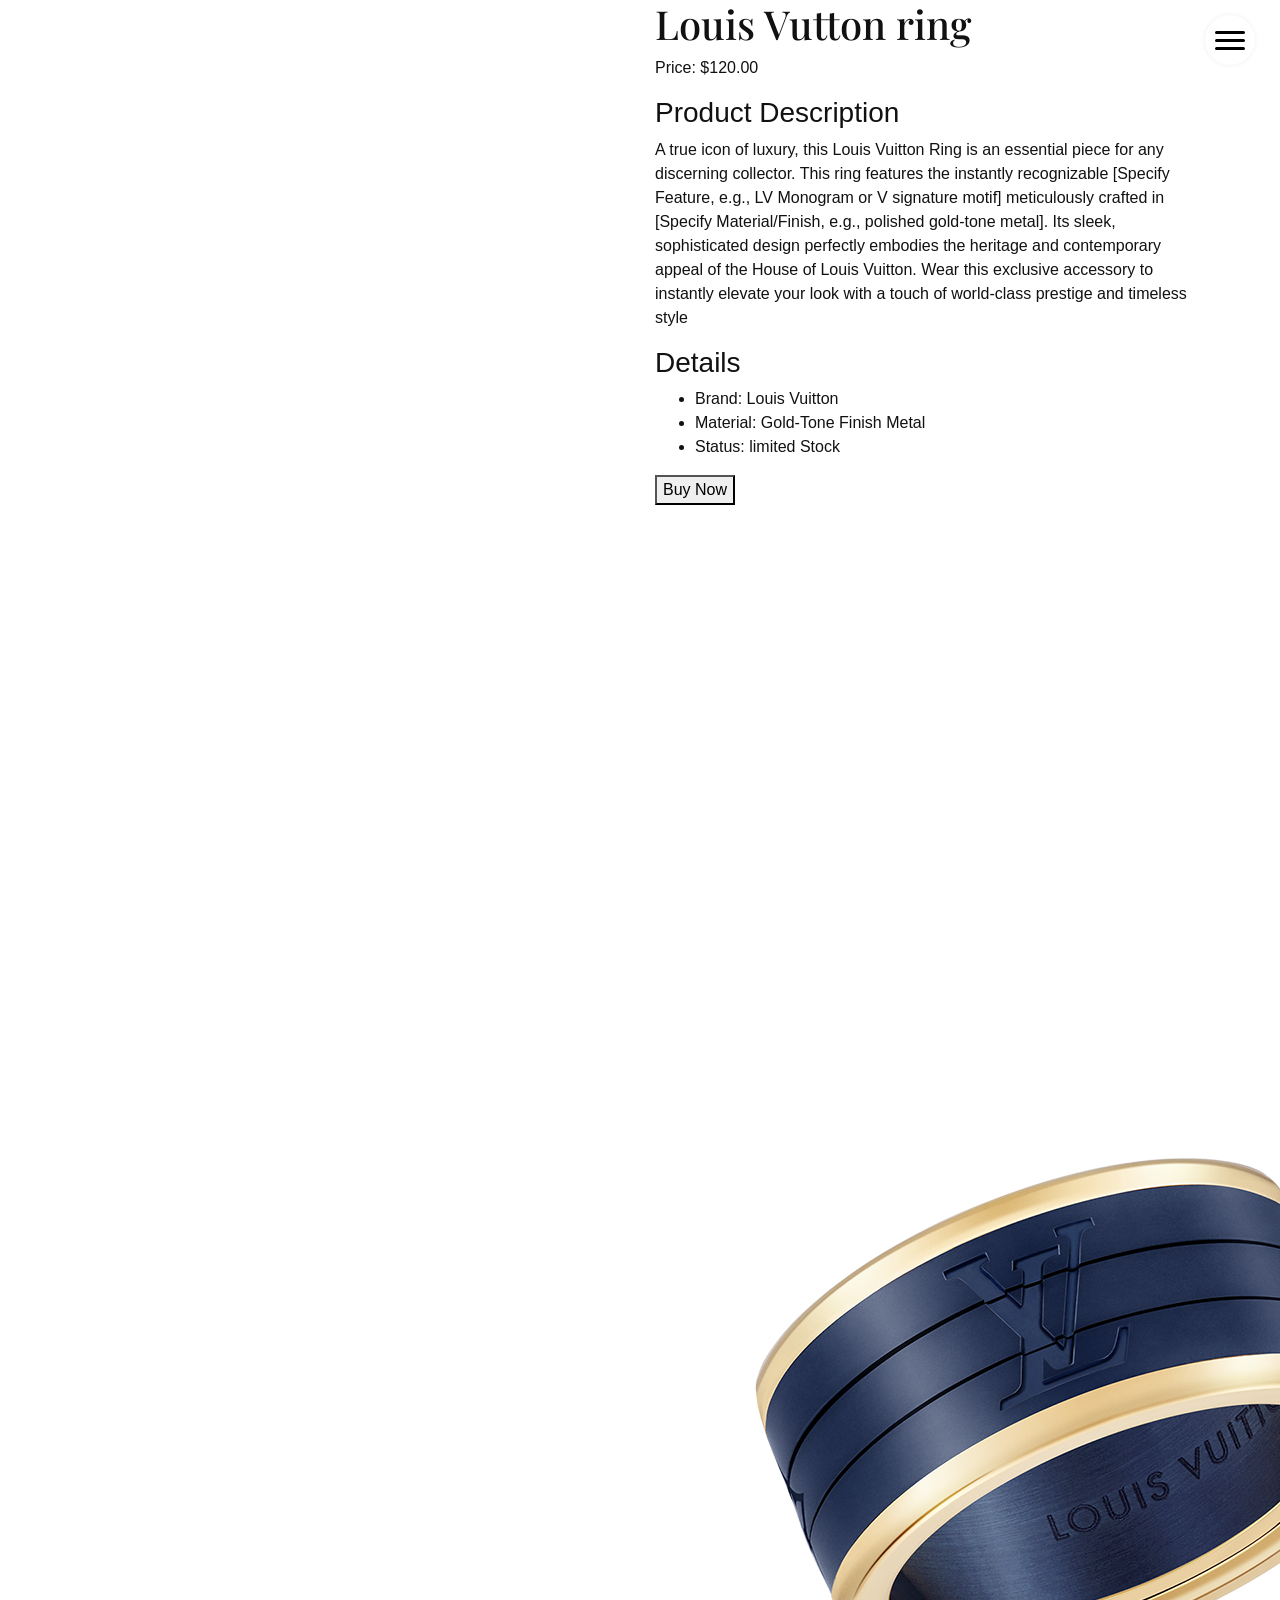
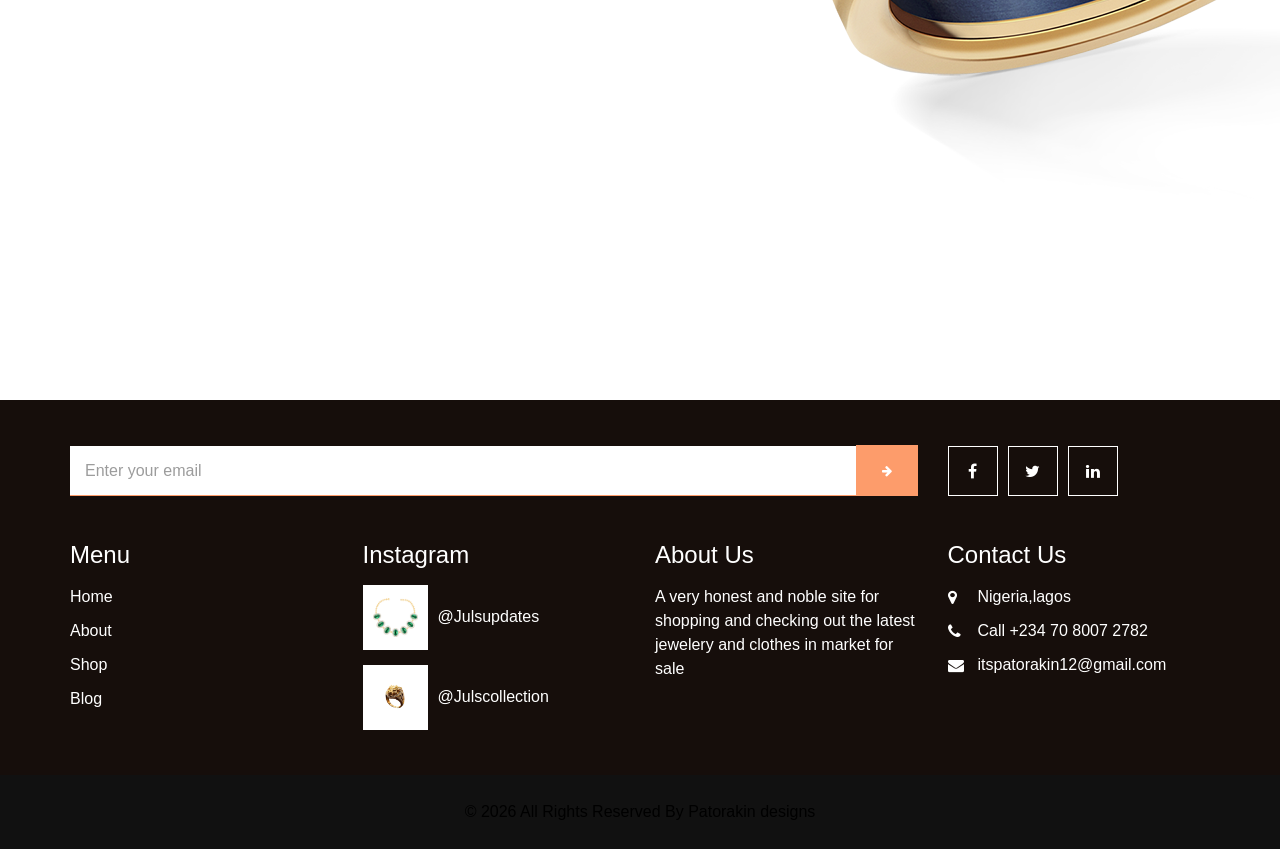
<file: Louis-vutton-ring.html>
<!DOCTYPE html>
<html>

<head>
  <!-- Basic -->
  <meta charset="utf-8" />
  <meta http-equiv="X-UA-Compatible" content="IE=edge" />
  <!-- Mobile Metas -->
  <meta name="viewport" content="width=device-width, initial-scale=1, shrink-to-fit=no" />
  <!-- Site Metas -->
  <link rel="icon" href="images/favicon.png" type="image/gif" />
  <meta name="keywords" content="" />
  <meta name="description" content="" />
  <meta name="author" content="" />

  <title>Jul's Collection</title>

  <!-- bootstrap core css -->
  <link rel="stylesheet" type="text/css" href="css/bootstrap.css" />
  <!-- font awesome style -->
  <link href="css/font-awesome.min.css" rel="stylesheet" />
  <!-- Custom styles for this template -->
  <link href="css/style.css" rel="stylesheet" />
  <!-- responsive style -->
  <link href="css/responsive.css" rel="stylesheet" />

</head>

<body>

  <!-- header section strats -->
  <header class="header_section">
    <div class="container-fluid">
      <nav class="navbar navbar-expand-lg custom_nav-container">
        <a class="navbar-brand" href="index.html">
          <span>
            Juls's Collection
          </span>
        </a>
        <div class="" id="">

          <div class="custom_menu-btn">
            <button onclick="openNav()">
              <span class="s-1"> </span>
              <span class="s-2"> </span>
              <span class="s-3"> </span>
            </button>
            <div id="myNav" class="overlay">
              <div class="overlay-content">
                <a href="index.html">Home</a>
                <a href="about.html">About</a>
                <a href="shop.html">Shop</a>
                <a href="blog.html">Blog</a>
              </div>
            </div>
          </div>

        </div>
      </nav>
    </div>
  </header>
  <!-- end header section -->

   
  <section class="product-detail-section">
    <div class="container">
        <div class="row">
            
            <div class="col-md-6 product-image-container">
                <img src="images/p5.png" alt="Gucci Necklace"> 
            </div>
            
            <div class="col-md-6">
                <div class="product-info-box">
                    <h1>Louis Vutton ring</h1>
                    <p class="product-price">Price: $120.00</p>
                    
                    <h3>Product Description</h3>
                    <p class="product-description">
                         A true icon of luxury, this Louis Vuitton Ring is an essential piece for any discerning collector. This ring features the instantly recognizable [Specify Feature, e.g., LV Monogram or V signature motif] meticulously crafted in [Specify Material/Finish, e.g., polished gold-tone metal]. Its sleek, sophisticated design perfectly embodies the heritage and contemporary appeal of the House of Louis Vuitton. Wear this exclusive accessory to instantly elevate your look with a touch of world-class prestige and timeless style
                    </p>
                    
                    <h3>Details</h3>
                    <ul>
                        <li>Brand: Louis Vuitton</li>
                        <li>Material: Gold-Tone Finish Metal</li>
                         
                        <li>Status: limited Stock</li>
                    </ul>
                    
                      <button onclick="payWithPaystack()">Buy Now</button>
                     <script src="https://js.paystack.co/v1/inline.js"></script>

<script>
function payWithPaystack() {
  var handler = PaystackPop.setup({
    key:  'pk_live_6976f1c00e238934081155d389b38ade3617cd75', // Replace with your Paystack public key
    email: 'customer@example.com', // Optionally collect email dynamically
    amount: 173897.57 * 100, // Replace 5000 with your product price in Naira
    currency: "NGN",
    ref: '' + Math.floor((Math.random() * 1000000000) + 1), // Random reference
    callback: function(response){
      alert('Payment successful. Transaction ref is ' + response.reference);
      window.location.href = "success.html"; // Redirect after payment
    },
    onClose: function(){
      alert('Payment window closed.');
    }
  });
  handler.openIframe();
}
</script>
                </div>
            </div>
        </div>
    </div>
</section>

   
  

  <!-- info section -->
  <section class="info_section layout_padding2">
    <div class="container">
      <div class="row info_form_social_row">
        <div class="col-md-8 col-lg-9">
          <div class="info_form">
            <form action="">
              <input type="email" placeholder="Enter your email">
              <button>
                <i class="fa fa-arrow-right" aria-hidden="true"></i>
              </button>
            </form>
          </div>
        </div>
        <div class="col-md-4 col-lg-3">

          <div class="social_box">
            <a href="">
              <i class="fa fa-facebook" aria-hidden="true"></i>
            </a>
            <a href="">
              <i class="fa fa-twitter" aria-hidden="true"></i>
            </a>
            <a href="">
              <i class="fa fa-linkedin" aria-hidden="true"></i>
            </a>
          </div>
        </div>
      </div>
      <div class="row info_main_row">
        <div class="col-md-6 col-lg-3">
          <div class="info_links">
            <h4>
              Menu
            </h4>
            <div class="info_links_menu">
              <a href="index.html">Home</a>
              <a href="about.html">About</a>
              <a href="shop.html">Shop</a>
              <a href="blog.html">Blog</a>
            </div>
          </div>
        </div>
        <div class="col-md-6 col-lg-3">
          <div class="info_insta">
            <h4>
              Instagram
            </h4>
            <div class="insta_box">
              <div class="img-box">
                <img src="images/p1.png" alt="">
              </div>
              <p>
                @Julsupdates
              </p>
            </div>
            <div class="insta_box">
              <div class="img-box">
                <img src="images/p2.png" alt="">
              </div>
              <p>
                @Julscollection
              </p>
            </div>
          </div>
        </div>
        <div class="col-md-6 col-lg-3">
          <div class="info_detail">
            <h4>
              About Us
            </h4>
            <p class="mb-0">
              A very honest and noble site for shopping and checking out the latest jewelery and clothes in market for sale 
            </p>
          </div>
        </div>
        <div class="col-md-6 col-lg-3">
          <h4>
            Contact Us
          </h4>
          <div class="info_contact">
            <a href="">
              <i class="fa fa-map-marker" aria-hidden="true"></i>
              <span>
                Nigeria,lagos
              </span>
            </a>
            <a href="">
              <i class="fa fa-phone" aria-hidden="true"></i>
              <span>
                Call +234 70 8007 2782
              </span>
            </a>
            <a href="">
              <i class="fa fa-envelope"></i>
              <span>
                itspatorakin12@gmail.com
              </span>
            </a>
          </div>
        </div>
      </div>
    </div>
  </section>

  <!-- end info_section -->


  <!-- footer section -->
  <footer class="footer_section">
    <div class="container">
      <p>
        &copy; <span id="displayYear"></span> All Rights Reserved By
        <a href="https://html.design/">Patorakin designs</a>
      </p>
    </div>
  </footer>
  <!-- footer section -->


  <!-- jQery -->
  <script src="js/jquery-3.4.1.min.js"></script>
  <!-- bootstrap js -->
  <script src="js/bootstrap.js"></script>
  <!-- custom js -->
  <script src="js/custom.js"></script>

</body>


</html>
</file>
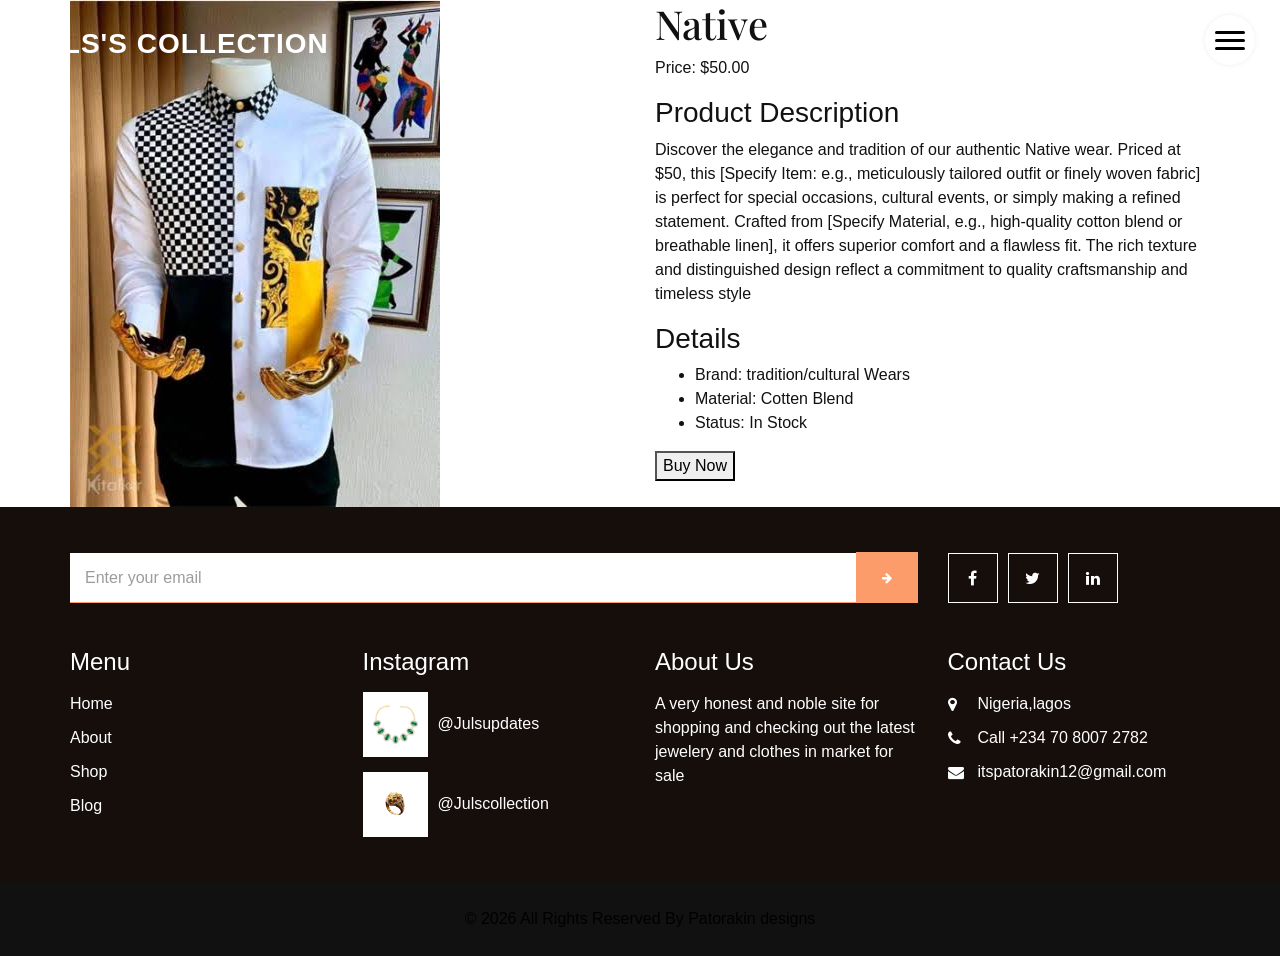
<file: native.html>
<!DOCTYPE html>
<html>

<head>
  <!-- Basic -->
  <meta charset="utf-8" />
  <meta http-equiv="X-UA-Compatible" content="IE=edge" />
  <!-- Mobile Metas -->
  <meta name="viewport" content="width=device-width, initial-scale=1, shrink-to-fit=no" />
  <!-- Site Metas -->
  <link rel="icon" href="images/favicon.png" type="image/gif" />
  <meta name="keywords" content="" />
  <meta name="description" content="" />
  <meta name="author" content="" />

  <title>Jul's Collection</title>

  <!-- bootstrap core css -->
  <link rel="stylesheet" type="text/css" href="css/bootstrap.css" />
  <!-- font awesome style -->
  <link href="css/font-awesome.min.css" rel="stylesheet" />
  <!-- Custom styles for this template -->
  <link href="css/style.css" rel="stylesheet" />
  <!-- responsive style -->
  <link href="css/responsive.css" rel="stylesheet" />

</head>

<body>

  <!-- header section strats -->
  <header class="header_section">
    <div class="container-fluid">
      <nav class="navbar navbar-expand-lg custom_nav-container">
        <a class="navbar-brand" href="index.html">
          <span>
            Juls's Collection
          </span>
        </a>
        <div class="" id="">

          <div class="custom_menu-btn">
            <button onclick="openNav()">
              <span class="s-1"> </span>
              <span class="s-2"> </span>
              <span class="s-3"> </span>
            </button>
            <div id="myNav" class="overlay">
              <div class="overlay-content">
                <a href="index.html">Home</a>
                <a href="about.html">About</a>
                <a href="shop.html">Shop</a>
                <a href="blog.html">Blog</a>
              </div>
            </div>
          </div>

        </div>
      </nav>
    </div>
  </header>
  <!-- end header section -->

   
  <section class="product-detail-section">
    <div class="container">
        <div class="row">
            
            <div class="col-md-6 product-image-container">
                <img src="images/p7.png" alt="Gucci Necklace"> 
            </div>
            
            <div class="col-md-6">
                <div class="product-info-box">
                    <h1>Native</h1>
                    <p class="product-price">Price: $50.00</p>
                    
                    <h3>Product Description</h3>
                    <p class="product-description">
                        Discover the elegance and tradition of our authentic Native wear. Priced at $50, this [Specify Item: e.g., meticulously tailored outfit or finely woven fabric] is perfect for special occasions, cultural events, or simply making a refined statement. Crafted from [Specify Material, e.g., high-quality cotton blend or breathable linen], it offers superior comfort and a flawless fit. The rich texture and distinguished design reflect a commitment to quality craftsmanship and timeless style 
                    </p>
                    
                    <h3>Details</h3>
                    <ul>
                        <li>Brand: tradition/cultural Wears</li>
                        <li>Material: Cotten Blend</li>
                        
                        <li>Status: In Stock</li>
                    </ul>
                    
  <button onclick="payWithPaystack()">Buy Now</button>
                     <script src="https://js.paystack.co/v1/inline.js"></script>

<script>
function payWithPaystack() {
  var handler = PaystackPop.setup({
    key:  'pk_live_6976f1c00e238934081155d389b38ade3617cd75', // Replace with your Paystack public key
    email: 'customer@example.com', // Optionally collect email dynamically
    amount: 72457 * 100, // Replace 5000 with your product price in Naira
    currency: "NGN",
    ref: '' + Math.floor((Math.random() * 1000000000) + 1), // Random reference
    callback: function(response){
      alert('Payment successful. Transaction ref is ' + response.reference);
      window.location.href = "success.html"; // Redirect after payment
    },
    onClose: function(){
      alert('Payment window closed.');
    }
  });
  handler.openIframe();
}
</script>
                </div>
            </div>
        </div>
    </div>
</section>

   
  

  <!-- info section -->
  <section class="info_section layout_padding2">
    <div class="container">
      <div class="row info_form_social_row">
        <div class="col-md-8 col-lg-9">
          <div class="info_form">
            <form action="">
              <input type="email" placeholder="Enter your email">
              <button>
                <i class="fa fa-arrow-right" aria-hidden="true"></i>
              </button>
            </form>
          </div>
        </div>
        <div class="col-md-4 col-lg-3">

          <div class="social_box">
            <a href="">
              <i class="fa fa-facebook" aria-hidden="true"></i>
            </a>
            <a href="">
              <i class="fa fa-twitter" aria-hidden="true"></i>
            </a>
            <a href="">
              <i class="fa fa-linkedin" aria-hidden="true"></i>
            </a>
          </div>
        </div>
      </div>
      <div class="row info_main_row">
        <div class="col-md-6 col-lg-3">
          <div class="info_links">
            <h4>
              Menu
            </h4>
            <div class="info_links_menu">
              <a href="index.html">Home</a>
              <a href="about.html">About</a>
              <a href="shop.html">Shop</a>
              <a href="blog.html">Blog</a>
            </div>
          </div>
        </div>
        <div class="col-md-6 col-lg-3">
          <div class="info_insta">
            <h4>
              Instagram
            </h4>
            <div class="insta_box">
              <div class="img-box">
                <img src="images/p1.png" alt="">
              </div>
              <p>
                @Julsupdates
              </p>
            </div>
            <div class="insta_box">
              <div class="img-box">
                <img src="images/p2.png" alt="">
              </div>
              <p>
                @Julscollection
              </p>
            </div>
          </div>
        </div>
        <div class="col-md-6 col-lg-3">
          <div class="info_detail">
            <h4>
              About Us
            </h4>
            <p class="mb-0">
              A very honest and noble site for shopping and checking out the latest jewelery and clothes in market for sale 
            </p>
          </div>
        </div>
        <div class="col-md-6 col-lg-3">
          <h4>
            Contact Us
          </h4>
          <div class="info_contact">
            <a href="">
              <i class="fa fa-map-marker" aria-hidden="true"></i>
              <span>
                Nigeria,lagos
              </span>
            </a>
            <a href="">
              <i class="fa fa-phone" aria-hidden="true"></i>
              <span>
                Call +234 70 8007 2782
              </span>
            </a>
            <a href="">
              <i class="fa fa-envelope"></i>
              <span>
                itspatorakin12@gmail.com
              </span>
            </a>
          </div>
        </div>
      </div>
    </div>
  </section>

  <!-- end info_section -->


  <!-- footer section -->
  <footer class="footer_section">
    <div class="container">
      <p>
        &copy; <span id="displayYear"></span> All Rights Reserved By
        <a href="https://html.design/">Patorakin designs</a>
      </p>
    </div>
  </footer>
  <!-- footer section -->


  <!-- jQery -->
  <script src="js/jquery-3.4.1.min.js"></script>
  <!-- bootstrap js -->
  <script src="js/bootstrap.js"></script>
  <!-- custom js -->
  <script src="js/custom.js"></script>

</body>


</html>
</file>
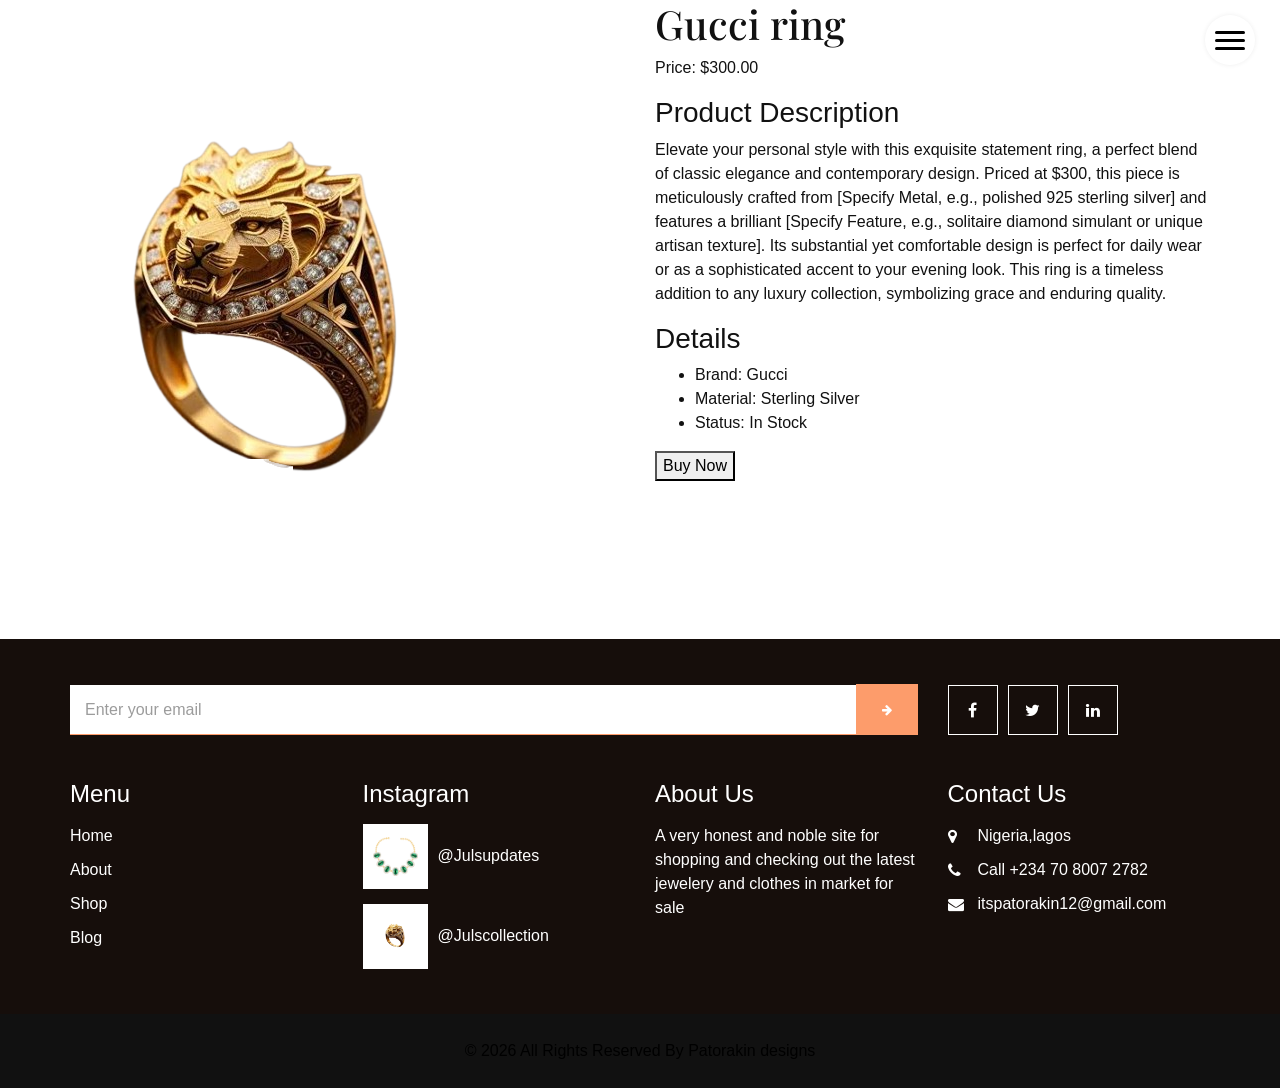
<file: Ring.html>
<!DOCTYPE html>
<html>

<head>
  <!-- Basic -->
  <meta charset="utf-8" />
  <meta http-equiv="X-UA-Compatible" content="IE=edge" />
  <!-- Mobile Metas -->
  <meta name="viewport" content="width=device-width, initial-scale=1, shrink-to-fit=no" />
  <!-- Site Metas -->
  <link rel="icon" href="images/favicon.png" type="image/gif" />
  <meta name="keywords" content="" />
  <meta name="description" content="" />
  <meta name="author" content="" />

  <title>Jul's Collection</title>

  <!-- bootstrap core css -->
  <link rel="stylesheet" type="text/css" href="css/bootstrap.css" />
  <!-- font awesome style -->
  <link href="css/font-awesome.min.css" rel="stylesheet" />
  <!-- Custom styles for this template -->
  <link href="css/style.css" rel="stylesheet" />
  <!-- responsive style -->
  <link href="css/responsive.css" rel="stylesheet" />

</head>

<body>

  <!-- header section strats -->
  <header class="header_section">
    <div class="container-fluid">
      <nav class="navbar navbar-expand-lg custom_nav-container">
        <a class="navbar-brand" href="index.html">
          <span>
            Juls's Collection
          </span>
        </a>
        <div class="" id="">

          <div class="custom_menu-btn">
            <button onclick="openNav()">
              <span class="s-1"> </span>
              <span class="s-2"> </span>
              <span class="s-3"> </span>
            </button>
            <div id="myNav" class="overlay">
              <div class="overlay-content">
                <a href="index.html">Home</a>
                <a href="about.html">About</a>
                <a href="shop.html">Shop</a>
                <a href="blog.html">Blog</a>
              </div>
            </div>
          </div>

        </div>
      </nav>
    </div>
  </header>
  <!-- end header section -->

   
  <section class="product-detail-section">
    <div class="container">
        <div class="row">
            
            <div class="col-md-6 product-image-container">
                <img src="images/p2.png" alt="Gucci Necklace"> 
            </div>
            
            <div class="col-md-6">
                <div class="product-info-box">
                    <h1>Gucci ring</h1>
                    <p class="product-price">Price: $300.00</p>
                    
                    <h3>Product Description</h3>
                    <p class="product-description">
                         Elevate your personal style with this exquisite statement ring, a perfect blend of classic elegance and contemporary design. Priced at $300, this piece is meticulously crafted from [Specify Metal, e.g., polished 925 sterling silver] and features a brilliant [Specify Feature, e.g., solitaire diamond simulant or unique artisan texture]. Its substantial yet comfortable design is perfect for daily wear or as a sophisticated accent to your evening look. This ring is a timeless addition to any luxury collection, symbolizing grace and enduring quality.
                    </p>
                    
                    <h3>Details</h3>
                    <ul>
                        <li>Brand: Gucci</li>
                        <li>Material: Sterling Silver</li>
                         
                        <li>Status: In Stock</li>
                    </ul>
                    
                     <button onclick="payWithPaystack()">Buy Now</button>
                     <script src="https://js.paystack.co/v1/inline.js"></script>

<script>
function payWithPaystack() {
  var handler = PaystackPop.setup({
    key:  'pk_live_6976f1c00e238934081155d389b38ade3617cd75', // Replace with your Paystack public key
    email: 'customer@example.com', // Optionally collect email dynamically
    amount: 434743.92 * 100, // Replace 5000 with your product price in Naira
    currency: "NGN",
    ref: '' + Math.floor((Math.random() * 1000000000) + 1), // Random reference
    callback: function(response){
      alert('Payment successful. Transaction ref is ' + response.reference);
      window.location.href = "success.html"; // Redirect after payment
    },
    onClose: function(){
      alert('Payment window closed.');
    }
  });
  handler.openIframe();
}
</script>
                </div>
            </div>
        </div>
    </div>
</section>

   
  

  <!-- info section -->
  <section class="info_section layout_padding2">
    <div class="container">
      <div class="row info_form_social_row">
        <div class="col-md-8 col-lg-9">
          <div class="info_form">
            <form action="">
              <input type="email" placeholder="Enter your email">
              <button>
                <i class="fa fa-arrow-right" aria-hidden="true"></i>
              </button>
            </form>
          </div>
        </div>
        <div class="col-md-4 col-lg-3">

          <div class="social_box">
            <a href="">
              <i class="fa fa-facebook" aria-hidden="true"></i>
            </a>
            <a href="">
              <i class="fa fa-twitter" aria-hidden="true"></i>
            </a>
            <a href="">
              <i class="fa fa-linkedin" aria-hidden="true"></i>
            </a>
          </div>
        </div>
      </div>
      <div class="row info_main_row">
        <div class="col-md-6 col-lg-3">
          <div class="info_links">
            <h4>
              Menu
            </h4>
            <div class="info_links_menu">
              <a href="index.html">Home</a>
              <a href="about.html">About</a>
              <a href="shop.html">Shop</a>
              <a href="blog.html">Blog</a>
            </div>
          </div>
        </div>
        <div class="col-md-6 col-lg-3">
          <div class="info_insta">
            <h4>
              Instagram
            </h4>
            <div class="insta_box">
              <div class="img-box">
                <img src="images/p1.png" alt="">
              </div>
              <p>
                @Julsupdates
              </p>
            </div>
            <div class="insta_box">
              <div class="img-box">
                <img src="images/p2.png" alt="">
              </div>
              <p>
                @Julscollection
              </p>
            </div>
          </div>
        </div>
        <div class="col-md-6 col-lg-3">
          <div class="info_detail">
            <h4>
              About Us
            </h4>
            <p class="mb-0">
              A very honest and noble site for shopping and checking out the latest jewelery and clothes in market for sale 
            </p>
          </div>
        </div>
        <div class="col-md-6 col-lg-3">
          <h4>
            Contact Us
          </h4>
          <div class="info_contact">
            <a href="">
              <i class="fa fa-map-marker" aria-hidden="true"></i>
              <span>
                Nigeria,lagos
              </span>
            </a>
            <a href="">
              <i class="fa fa-phone" aria-hidden="true"></i>
              <span>
                Call +234 70 8007 2782
              </span>
            </a>
            <a href="">
              <i class="fa fa-envelope"></i>
              <span>
                itspatorakin12@gmail.com
              </span>
            </a>
          </div>
        </div>
      </div>
    </div>
  </section>

  <!-- end info_section -->


  <!-- footer section -->
  <footer class="footer_section">
    <div class="container">
      <p>
        &copy; <span id="displayYear"></span> All Rights Reserved By
        <a href="https://html.design/">Patorakin designs</a>
      </p>
    </div>
  </footer>
  <!-- footer section -->


  <!-- jQery -->
  <script src="js/jquery-3.4.1.min.js"></script>
  <!-- bootstrap js -->
  <script src="js/bootstrap.js"></script>
  <!-- custom js -->
  <script src="js/custom.js"></script>

</body>


</html>
</file>
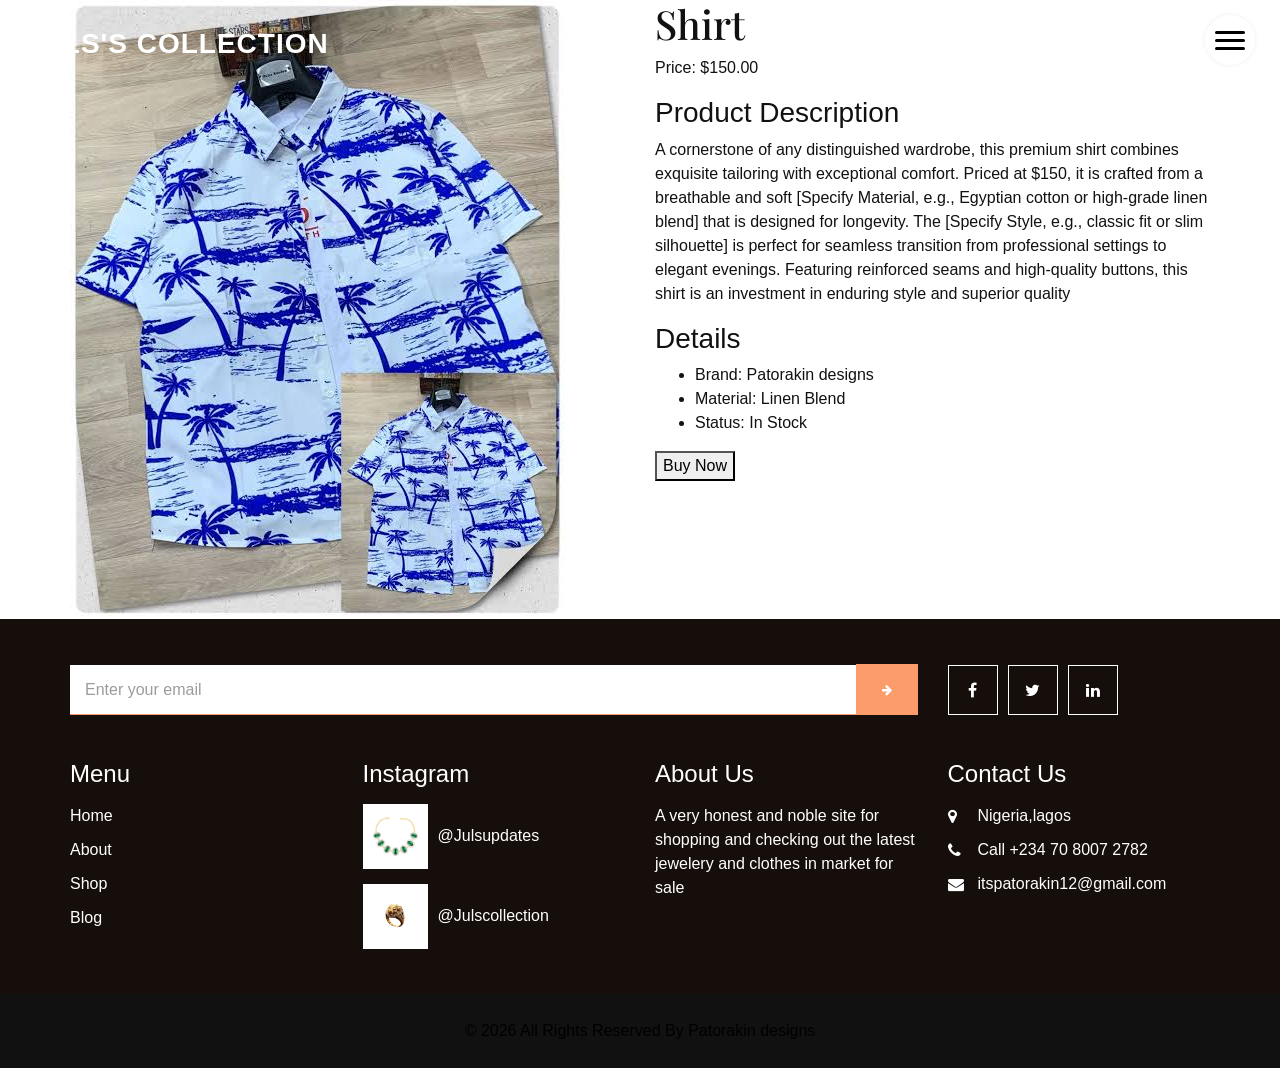
<file: shirt.html>
<!DOCTYPE html>
<html>

<head>
  <!-- Basic -->
  <meta charset="utf-8" />
  <meta http-equiv="X-UA-Compatible" content="IE=edge" />
  <!-- Mobile Metas -->
  <meta name="viewport" content="width=device-width, initial-scale=1, shrink-to-fit=no" />
  <!-- Site Metas -->
  <link rel="icon" href="images/favicon.png" type="image/gif" />
  <meta name="keywords" content="" />
  <meta name="description" content="" />
  <meta name="author" content="" />

  <title>Jul's Collection</title>

  <!-- bootstrap core css -->
  <link rel="stylesheet" type="text/css" href="css/bootstrap.css" />
  <!-- font awesome style -->
  <link href="css/font-awesome.min.css" rel="stylesheet" />
  <!-- Custom styles for this template -->
  <link href="css/style.css" rel="stylesheet" />
  <!-- responsive style -->
  <link href="css/responsive.css" rel="stylesheet" />

</head>

<body>

  <!-- header section strats -->
  <header class="header_section">
    <div class="container-fluid">
      <nav class="navbar navbar-expand-lg custom_nav-container">
        <a class="navbar-brand" href="index.html">
          <span>
            Juls's Collection
          </span>
        </a>
        <div class="" id="">

          <div class="custom_menu-btn">
            <button onclick="openNav()">
              <span class="s-1"> </span>
              <span class="s-2"> </span>
              <span class="s-3"> </span>
            </button>
            <div id="myNav" class="overlay">
              <div class="overlay-content">
                <a href="index.html">Home</a>
                <a href="about.html">About</a>
                <a href="shop.html">Shop</a>
                <a href="blog.html">Blog</a>
              </div>
            </div>
          </div>

        </div>
      </nav>
    </div>
  </header>
  <!-- end header section -->

   
  <section class="product-detail-section">
    <div class="container">
        <div class="row">
            
            <div class="col-md-6 product-image-container">
                <img src="images/p8.png" alt="Gucci Necklace"> 
            </div>
            
            <div class="col-md-6">
                <div class="product-info-box">
                    <h1>Shirt</h1>
                    <p class="product-price">Price: $150.00</p>
                    
                    <h3>Product Description</h3>
                    <p class="product-description">
                        A cornerstone of any distinguished wardrobe, this premium shirt combines exquisite tailoring with exceptional comfort. Priced at $150, it is crafted from a breathable and soft [Specify Material, e.g., Egyptian cotton or high-grade linen blend] that is designed for longevity. The [Specify Style, e.g., classic fit or slim silhouette] is perfect for seamless transition from professional settings to elegant evenings. Featuring reinforced seams and high-quality buttons, this shirt is an investment in enduring style and superior quality 
                    </p>
                    
                    <h3>Details</h3>
                    <ul>
                        <li>Brand: Patorakin designs</li>
                        <li>Material: Linen Blend</li>
                         
                        <li>Status: In Stock</li>
                    </ul>
                    
                      <button onclick="payWithPaystack()">Buy Now</button>
                     <script src="https://js.paystack.co/v1/inline.js"></script>

<script>
function payWithPaystack() {
  var handler = PaystackPop.setup({
    key:  'pk_live_6976f1c00e238934081155d389b38ade3617cd75', // Replace with your Paystack public key
    email: 'customer@example.com', // Optionally collect email dynamically
    amount: 217371.96 * 100, // Replace 5000 with your product price in Naira
    currency: "NGN",
    ref: '' + Math.floor((Math.random() * 1000000000) + 1), // Random reference
    callback: function(response){
      alert('Payment successful. Transaction ref is ' + response.reference);
      window.location.href = "success.html"; // Redirect after payment
    },
    onClose: function(){
      alert('Payment window closed.');
    }
  });
  handler.openIframe();
}
</script>
                </div>
            </div>
        </div>
    </div>
</section>

   
  

  <!-- info section -->
  <section class="info_section layout_padding2">
    <div class="container">
      <div class="row info_form_social_row">
        <div class="col-md-8 col-lg-9">
          <div class="info_form">
            <form action="">
              <input type="email" placeholder="Enter your email">
              <button>
                <i class="fa fa-arrow-right" aria-hidden="true"></i>
              </button>
            </form>
          </div>
        </div>
        <div class="col-md-4 col-lg-3">

          <div class="social_box">
            <a href="">
              <i class="fa fa-facebook" aria-hidden="true"></i>
            </a>
            <a href="">
              <i class="fa fa-twitter" aria-hidden="true"></i>
            </a>
            <a href="">
              <i class="fa fa-linkedin" aria-hidden="true"></i>
            </a>
          </div>
        </div>
      </div>
      <div class="row info_main_row">
        <div class="col-md-6 col-lg-3">
          <div class="info_links">
            <h4>
              Menu
            </h4>
            <div class="info_links_menu">
              <a href="index.html">Home</a>
              <a href="about.html">About</a>
              <a href="shop.html">Shop</a>
              <a href="blog.html">Blog</a>
            </div>
          </div>
        </div>
        <div class="col-md-6 col-lg-3">
          <div class="info_insta">
            <h4>
              Instagram
            </h4>
            <div class="insta_box">
              <div class="img-box">
                <img src="images/p1.png" alt="">
              </div>
              <p>
                @Julsupdates
              </p>
            </div>
            <div class="insta_box">
              <div class="img-box">
                <img src="images/p2.png" alt="">
              </div>
              <p>
                @Julscollection
              </p>
            </div>
          </div>
        </div>
        <div class="col-md-6 col-lg-3">
          <div class="info_detail">
            <h4>
              About Us
            </h4>
            <p class="mb-0">
              A very honest and noble site for shopping and checking out the latest jewelery and clothes in market for sale 
            </p>
          </div>
        </div>
        <div class="col-md-6 col-lg-3">
          <h4>
            Contact Us
          </h4>
          <div class="info_contact">
            <a href="">
              <i class="fa fa-map-marker" aria-hidden="true"></i>
              <span>
                Nigeria,lagos
              </span>
            </a>
            <a href="">
              <i class="fa fa-phone" aria-hidden="true"></i>
              <span>
                Call +234 70 8007 2782
              </span>
            </a>
            <a href="">
              <i class="fa fa-envelope"></i>
              <span>
                itspatorakin12@gmail.com
              </span>
            </a>
          </div>
        </div>
      </div>
    </div>
  </section>

  <!-- end info_section -->


  <!-- footer section -->
  <footer class="footer_section">
    <div class="container">
      <p>
        &copy; <span id="displayYear"></span> All Rights Reserved By
        <a href="https://html.design/">Patorakin designs</a>
      </p>
    </div>
  </footer>
  <!-- footer section -->


  <!-- jQery -->
  <script src="js/jquery-3.4.1.min.js"></script>
  <!-- bootstrap js -->
  <script src="js/bootstrap.js"></script>
  <!-- custom js -->
  <script src="js/custom.js"></script>

</body>


</html>
</file>
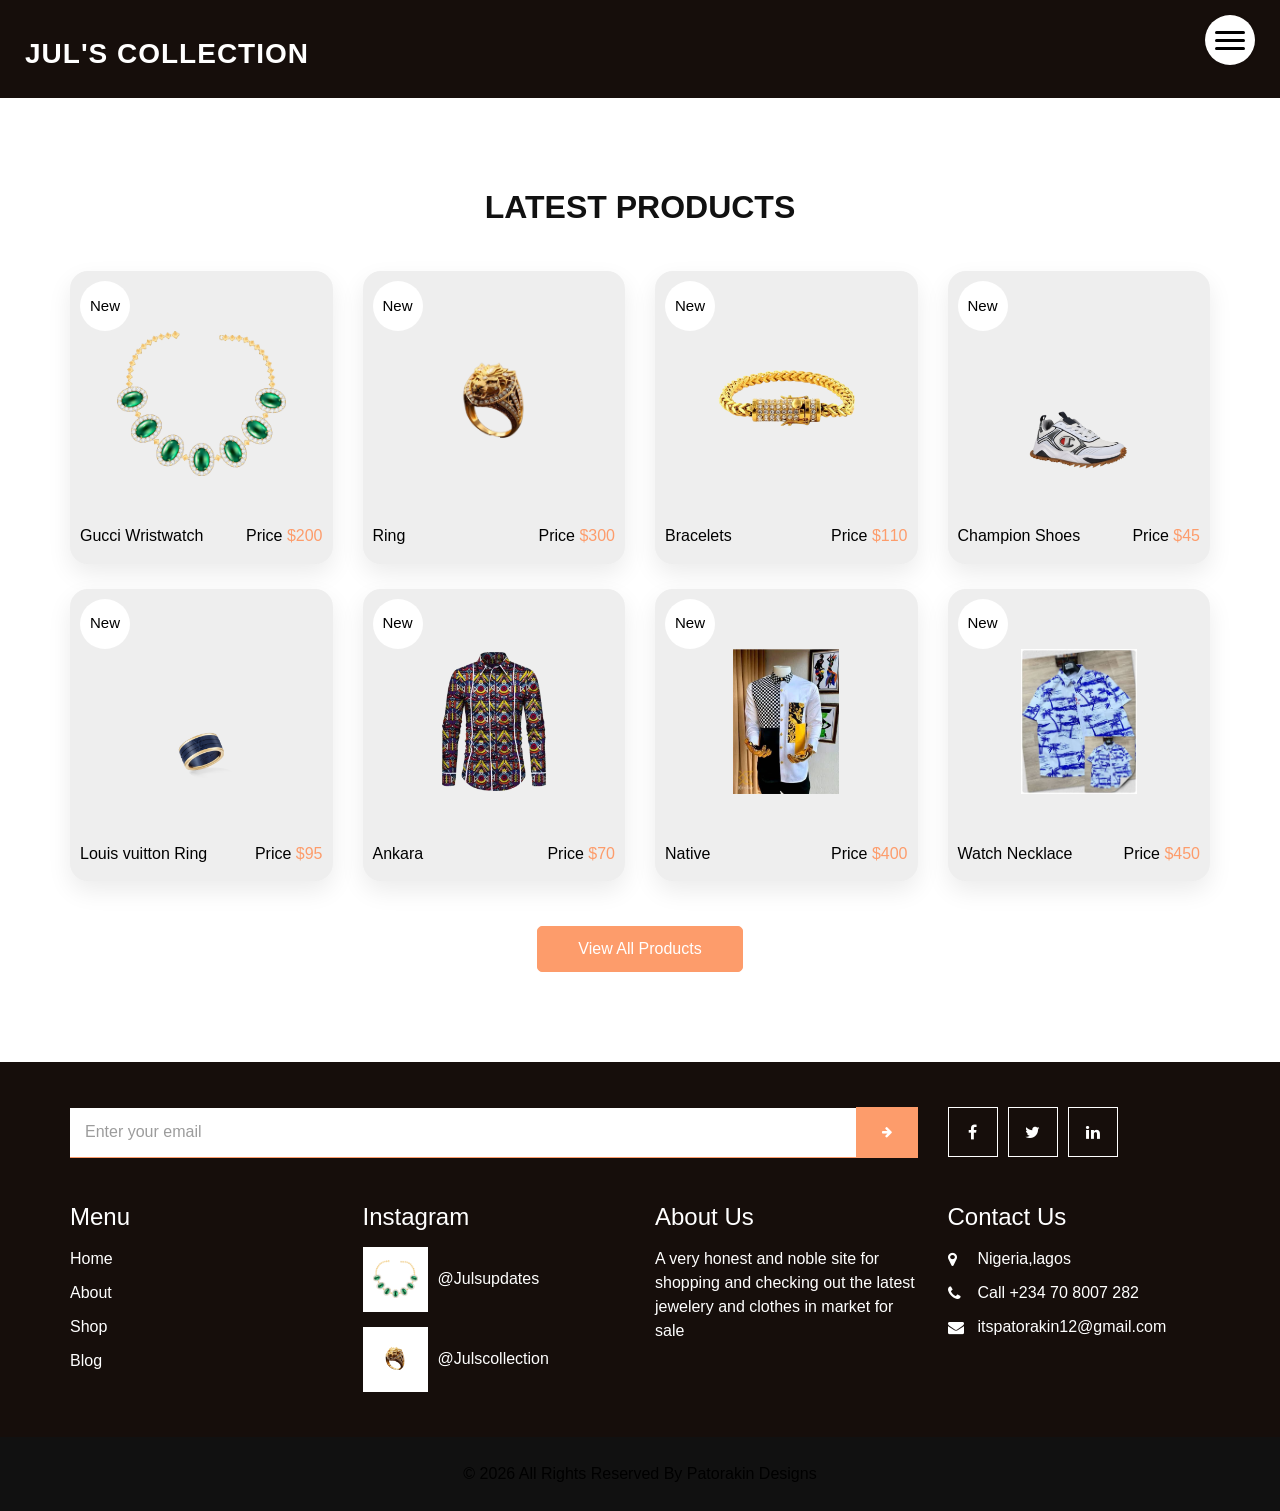
<file: shop.html>
<!DOCTYPE html>
<html>

<head>
  <!-- Basic -->
  <meta charset="utf-8" />
  <meta http-equiv="X-UA-Compatible" content="IE=edge" />
  <!-- Mobile Metas -->
  <meta name="viewport" content="width=device-width, initial-scale=1, shrink-to-fit=no" />
  <!-- Site Metas -->
  <link rel="icon" href="images/favicon.png" type="image/gif" />
  <meta name="keywords" content="" />
  <meta name="description" content="" />
  <meta name="author" content="" />

  <title>Jul's Collection</title>

  <!-- bootstrap core css -->
  <link rel="stylesheet" type="text/css" href="css/bootstrap.css" />
  <!-- font awesome style -->
  <link href="css/font-awesome.min.css" rel="stylesheet" />
  <!-- Custom styles for this template -->
  <link href="css/style.css" rel="stylesheet" />
  <!-- responsive style -->
  <link href="css/responsive.css" rel="stylesheet" />

</head>

<body>

  <!-- header section strats -->
  <header class="header_section innerpage_header">
    <div class="container-fluid">
      <nav class="navbar navbar-expand-lg custom_nav-container">
        <a class="navbar-brand" href="index.html">
          <span>
            Jul's Collection
          </span>
        </a>
        <div class="" id="">

          <div class="custom_menu-btn">
            <button onclick="openNav()">
              <span class="s-1"> </span>
              <span class="s-2"> </span>
              <span class="s-3"> </span>
            </button>
            <div id="myNav" class="overlay">
              <div class="overlay-content">
                <a href="index.html">Home</a>
                <a href="about.html">About</a>
                <a href="shop.html">Shop</a>
                <a href="blog.html">Blog</a>
              </div>
            </div>
          </div>

        </div>
      </nav>
    </div>
  </header>
  <!-- end header section -->

  <!-- shop section -->

  <section class="shop_section layout_padding">
    <div class="container">
      <div class="heading_container heading_center">
        <h2>
          Latest Products
        </h2>
      </div>
      <div class="row">
        <div class="col-sm-6 col-md-4 col-lg-3">
          <div class="box">
            <a href="">
              <div class="img-box">
                <img src="images/p1.png" alt="">
              </div>
              <div class="detail-box">
                <h6>
                  Gucci Wristwatch
                </h6>
                <h6>
                  Price
                  <span>
                    $200
                  </span>
                </h6>
              </div>
              <div class="new">
                <span>
                  New
                </span>
              </div>
            </a>
          </div>
        </div>
        <div class="col-sm-6 col-md-4 col-lg-3">
          <div class="box">
            <a href="">
              <div class="img-box">
                <img src="images/p2.png" alt="">
              </div>
              <div class="detail-box">
                <h6>
                  Ring
                </h6>
                <h6>
                  Price
                  <span>
                    $300
                  </span>
                </h6>
              </div>
              <div class="new">
                <span>
                  New
                </span>
              </div>
            </a>
          </div>
        </div>
        <div class="col-sm-6 col-md-4 col-lg-3">
          <div class="box">
            <a href="">
              <div class="img-box">
                <img src="images/p3.png" alt="">
              </div>
              <div class="detail-box">
                <h6>
                  Bracelets
                </h6>
                <h6>
                  Price
                  <span>
                    $110
                  </span>
                </h6>
              </div>
              <div class="new">
                <span>
                  New
                </span>
              </div>
            </a>
          </div>
        </div>
        <div class="col-sm-6 col-md-4 col-lg-3">
          <div class="box">
            <a href="">
              <div class="img-box">
                <img src="images/p4.png" alt="">
              </div>
              <div class="detail-box">
                <h6>
                  Champion Shoes
                </h6>
                <h6>
                  Price
                  <span>
                    $45
                  </span>
                </h6>
              </div>
              <div class="new">
                <span>
                  New
                </span>
              </div>
            </a>
          </div>
        </div>
        <div class="col-sm-6 col-md-4 col-lg-3">
          <div class="box">
            <a href="">
              <div class="img-box">
                <img src="images/p5.png" alt="">
              </div>
              <div class="detail-box">
                <h6>
                  Louis vuitton Ring
                </h6>
                <h6>
                  Price
                  <span>
                    $95
                  </span>
                </h6>
              </div>
              <div class="new">
                <span>
                  New
                </span>
              </div>
            </a>
          </div>
        </div>
        <div class="col-sm-6 col-md-4 col-lg-3">
          <div class="box">
            <a href="">
              <div class="img-box">
                <img src="images/p6.png" alt="">
              </div>
              <div class="detail-box">
                <h6>
                  Ankara
                </h6>
                <h6>
                  Price
                  <span>
                    $70
                  </span>
                </h6>
              </div>
              <div class="new">
                <span>
                  New
                </span>
              </div>
            </a>
          </div>
        </div>
        <div class="col-sm-6 col-md-4 col-lg-3">
          <div class="box">
            <a href="">
              <div class="img-box">
                <img src="images/p7.png" alt="">
              </div>
              <div class="detail-box">
                <h6>
                  Native 
                </h6>
                <h6>
                  Price
                  <span>
                    $400
                  </span>
                </h6>
              </div>
              <div class="new">
                <span>
                  New
                </span>
              </div>
            </a>
          </div>
        </div>
        <div class="col-sm-6 col-md-4 col-lg-3">
          <div class="box">
            <a href="">
              <div class="img-box">
                <img src="images/p8.png" alt="">
              </div>
              <div class="detail-box">
                <h6>
                  Watch Necklace
                </h6>
                <h6>
                  Price
                  <span>
                    $450
                  </span>
                </h6>
              </div>
              <div class="new">
                <span>
                  New
                </span>
              </div>
            </a>
          </div>
        </div>
      </div>
      <div class="btn-box">
        <a href="">
          View All Products
        </a>
      </div>
    </div>
  </section>

  <!-- end shop section -->

  <!-- info section -->
  <section class="info_section layout_padding2">
    <div class="container">
      <div class="row info_form_social_row">
        <div class="col-md-8 col-lg-9">
          <div class="info_form">
            <form action="">
              <input type="email" placeholder="Enter your email">
              <button>
                <i class="fa fa-arrow-right" aria-hidden="true"></i>
              </button>
            </form>
          </div>
        </div>
        <div class="col-md-4 col-lg-3">

          <div class="social_box">
            <a href="">
              <i class="fa fa-facebook" aria-hidden="true"></i>
            </a>
            <a href="">
              <i class="fa fa-twitter" aria-hidden="true"></i>
            </a>
            <a href="">
              <i class="fa fa-linkedin" aria-hidden="true"></i>
            </a>
          </div>
        </div>
      </div>
      <div class="row info_main_row">
        <div class="col-md-6 col-lg-3">
          <div class="info_links">
            <h4>
              Menu
            </h4>
            <div class="info_links_menu">
              <a href="index.html">Home</a>
              <a href="about.html">About</a>
              <a href="shop.html">Shop</a>
              <a href="blog.html">Blog</a>
            </div>
          </div>
        </div>
        <div class="col-md-6 col-lg-3">
          <div class="info_insta">
            <h4>
              Instagram
            </h4>
            <div class="insta_box">
              <div class="img-box">
                <img src="images/p1.png" alt="">
              </div>
              <p>
                @Julsupdates
              </p>
            </div>
            <div class="insta_box">
              <div class="img-box">
                <img src="images/p2.png" alt="">
              </div>
              <p>
                @Julscollection
              </p>
            </div>
          </div>
        </div>
        <div class="col-md-6 col-lg-3">
          <div class="info_detail">
            <h4>
              About Us
            </h4>
            <p class="mb-0">
               A very honest and noble site for shopping and checking out the latest jewelery and clothes in market for sale 
            </p>
          </div>
        </div>
        <div class="col-md-6 col-lg-3">
          <h4>
            Contact Us
          </h4>
          <div class="info_contact">
            <a href="">
              <i class="fa fa-map-marker" aria-hidden="true"></i>
              <span>
                Nigeria,lagos
              </span>
            </a>
            <a href="">
              <i class="fa fa-phone" aria-hidden="true"></i>
              <span>
                Call +234 70 8007 282
              </span>
            </a>
            <a href="">
              <i class="fa fa-envelope"></i>
              <span>
                 itspatorakin12@gmail.com
              </span>
            </a>
          </div>
        </div>
      </div>
    </div>
  </section>

  <!-- end info_section -->


  <!-- footer section -->
  <footer class="footer_section">
    <div class="container">
      <p>
        &copy; <span id="displayYear"></span> All Rights Reserved By
        <a href="https://html.design/">Patorakin Designs</a>
      </p>
    </div>
  </footer>
  <!-- footer section -->


  <!-- jQery -->
  <script src="js/jquery-3.4.1.min.js"></script>
  <!-- bootstrap js -->
  <script src="js/bootstrap.js"></script>
  <!-- custom js -->
  <script src="js/custom.js"></script>

</body>

</html>
</file>
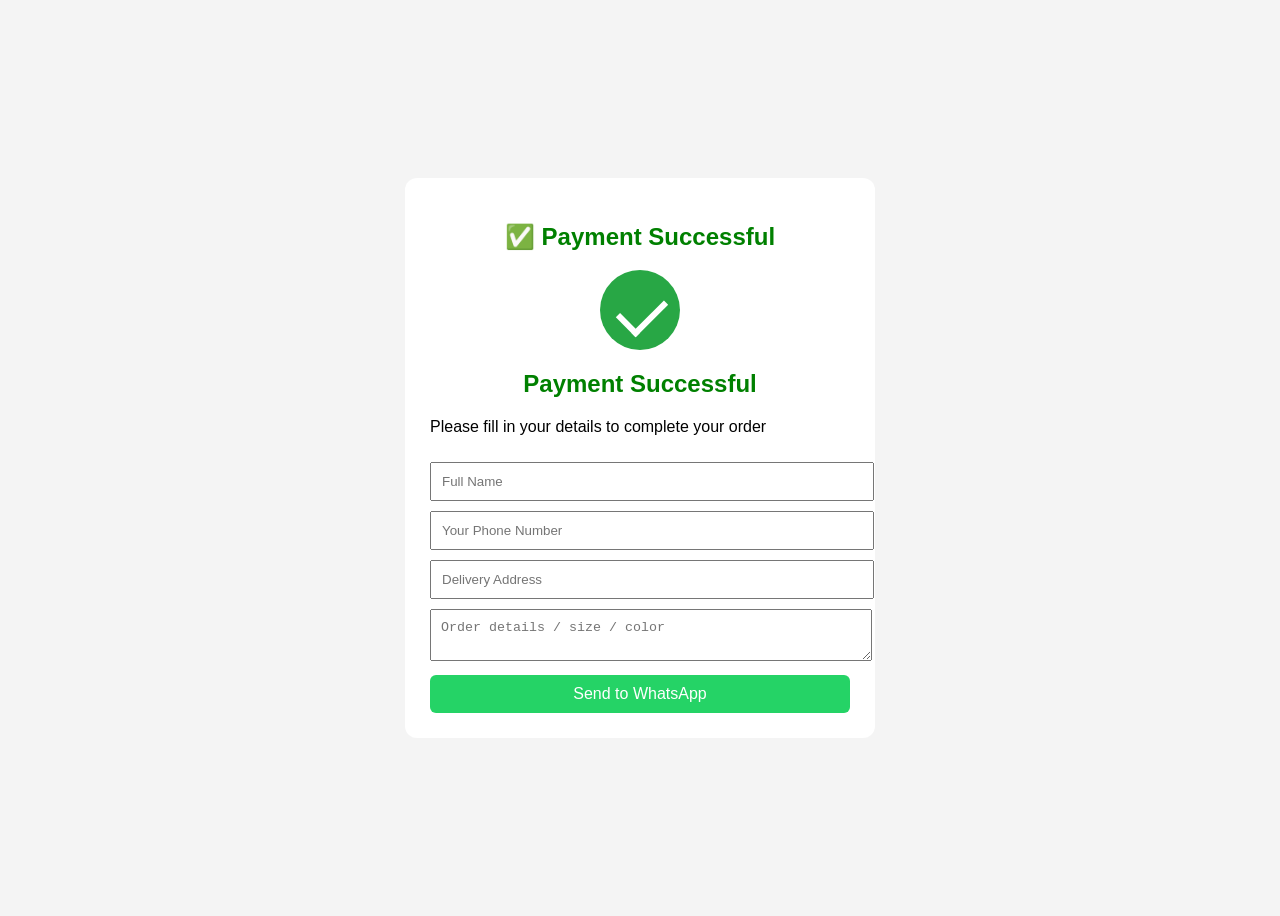
<file: success.html>
<!DOCTYPE html>
<html lang="en">
<head>
  <meta charset="UTF-8">
  <title>Payment Successful</title>
  <style>
    body {
      font-family: Arial, sans-serif;
      background: #f4f4f4;
      display: flex;
      justify-content: center;
      align-items: center;
      min-height: 100vh;
    }
    .box {
      background: white;
      padding: 25px;
      width: 100%;
      max-width: 420px;
      border-radius: 12px;
    }
    h2 {
      color: green;
      text-align: center;
    }
    input, textarea, button {
      width: 100%;
      padding: 10px;
      margin-top: 10px;
    }
    button {
      background: #25D366;
      color: white;
      border: none;
      font-size: 16px;
      cursor: pointer;
      border-radius: 6px;
    }
    .success-animation {
  text-align: center;
  margin-bottom: 20px;
  animation: fadeIn 0.8s ease-in-out;
}

.checkmark-circle {
  width: 80px;
  height: 80px;
  background: #28a745;
  border-radius: 50%;
  margin: 0 auto 10px;
  position: relative;
}

.checkmark {
  width: 22px;
  height: 40px;
  border: solid white;
  border-width: 0 6px 6px 0;
  position: absolute;
  top: 18px;
  left: 28px;
  transform: rotate(45deg);
  animation: drawCheck 0.6s ease forwards;
}

@keyframes drawCheck {
  from {
    height: 0;
    width: 0;
  }
  to {
    height: 40px;
    width: 22px;
  }
}

@keyframes fadeIn {
  from { opacity: 0; transform: scale(0.9); }
  to { opacity: 1; transform: scale(1); }
}

  </style>
</head>
<body>

<div class="box">
  <h2>✅ Payment Successful</h2>
  <div class="success-animation">
  <div class="checkmark-circle">
    <div class="checkmark"></div>
  </div>
  <h2>Payment Successful</h2>
</div>

  <p>Please fill in your details to complete your order</p>

  <form id="waForm">
    <input type="text" id="name" placeholder="Full Name" required>
    <input type="tel" id="phone" placeholder="Your Phone Number" required>
    <input type="text" id="address" placeholder="Delivery Address" required>
    <textarea id="note" placeholder="Order details / size / color" required></textarea>
    <button type="submit">Send to WhatsApp</button>
  </form>
</div>

 <script>
  const form = document.getElementById("waForm");

  form.addEventListener("submit", function(e) {
    e.preventDefault();

    const name = document.getElementById("name").value;
    const phone = document.getElementById("phone").value;
    const address = document.getElementById("address").value;
    const note = document.getElementById("note").value;

    // 🔴 REPLACE with YOUR WhatsApp number (no +, no spaces)
    const yourWhatsAppNumber = "2347086771985";

    const message =
      `*New Paid Order*%0A%0A` +
      `Name: ${name}%0A` +
      `Customer Phone: ${phone}%0A` +
      `Address: ${address}%0A` +
      `Order Details: ${note}%0A%0A` +
      `🙏 Thanks for shopping with us on *Juls Collection*`;

    const whatsappURL = `https://wa.me/${yourWhatsAppNumber}?text=${message}`;

    window.open(whatsappURL, "_blank");
  });
</script>


</body>
</html>
</file>
<file: css/style.css>
@import url("https://fonts.googleapis.com/css2?family=Playfair+Display:wght@400;500;600;700&family=Poppins:wght@400;500;600;700&display=swap");
/* fonts import */
@import url("../fonts/octin_sports_rg.ttf");
body {
  font-family: "Poppins", sans-serif;
  color: #0c0c0c;
  background-color: #ffffff;
  overflow-x: hidden;
}

.layout_padding {
  padding: 90px 0;
}

.layout_padding2 {
  padding: 45px 0;
}

.layout_padding2-top {
  padding-top: 45px;
}

.layout_padding2-bottom {
  padding-bottom: 45px;
}

.layout_padding-top {
  padding-top: 90px;
}

.layout_padding-bottom {
  padding-bottom: 90px;
}

.long_section {
  margin-left: 45px;
  margin-right: 45px;
  padding-left: 15px;
  padding-right: 15px;
}

.heading_container {
  display: -webkit-box;
  display: -ms-flexbox;
  display: flex;
  -webkit-box-orient: vertical;
  -webkit-box-direction: normal;
      -ms-flex-direction: column;
          flex-direction: column;
  -webkit-box-align: start;
      -ms-flex-align: start;
          align-items: flex-start;
  font-family: 'Playfair Display', serif;
}

.heading_container h2 {
  position: relative;
  font-weight: bold;
  text-transform: uppercase;
  margin: 0;
}

.heading_container.heading_center {
  -webkit-box-align: center;
      -ms-flex-align: center;
          align-items: center;
  text-align: center;
}

h1,
h2 {
  font-family: 'Playfair Display', serif;
}

/*header section*/
.header_section {
  position: absolute;
  top: 0;
  width: 100%;
  z-index: 9;
}

.header_section .container-fluid {
  padding-right: 25px;
  padding-left: 25px;
}

.header_section .nav_container {
  margin: 0 auto;
}

.header_section.innerpage_header {
  position: relative;
  background: -webkit-gradient(linear, left top, right top, from(#160e0b), to(#160e0b));
  background: linear-gradient(to right, #160e0b, #160e0b);
  padding: 10px 0;
}

.custom_nav-container {
  padding-left: 0;
  padding-right: 0;
}

.custom_menu-btn {
  position: fixed;
  right: 25px;
  top: 15px;
  width: 50px;
  height: 50px;
}

.custom_menu-btn::before {
  content: "";
  position: absolute;
  top: 0;
  right: 0;
  width: 100%;
  height: 100%;
  background-color: white;
  -webkit-box-shadow: 0 0 5px 0 rgba(0, 0, 0, 0.07);
          box-shadow: 0 0 5px 0 rgba(0, 0, 0, 0.07);
  z-index: 7;
  border-radius: 100%;
  -webkit-transition: all .3s;
  transition: all .3s;
}

.custom_menu-btn.menu_btn-style::before {
  width: 100vh;
  height: 100vh;
  background-color: #160e0b;
  -webkit-transform: scale(5);
          transform: scale(5);
  border-radius: 0;
}

.custom_menu-btn button {
  width: 50px;
  height: 50px;
  outline: none;
  border: none;
  border-radius: 100%;
  display: -webkit-box;
  display: -ms-flexbox;
  display: flex;
  -webkit-box-orient: vertical;
  -webkit-box-direction: normal;
      -ms-flex-direction: column;
          flex-direction: column;
  -webkit-box-align: center;
      -ms-flex-align: center;
          align-items: center;
  -webkit-box-pack: center;
      -ms-flex-pack: center;
          justify-content: center;
  background-color: transparent;
  position: relative;
  z-index: 999;
  margin: 0;
}

.custom_menu-btn button span {
  display: block;
  width: 30px;
  height: 3px;
  background-color: #000000;
  margin: 2.5px 0;
  -webkit-transition: all 0.3s;
  transition: all 0.3s;
  border-radius: 15px;
}

.custom_menu-btn .s-2 {
  -webkit-transition: all 0.1s;
  transition: all 0.1s;
}

.menu_btn-style button span {
  background-color: #ffffff;
}

.menu_btn-style button .s-1 {
  -webkit-transform: rotate(45deg) translate(6px, 6px);
          transform: rotate(45deg) translate(6px, 6px);
}

.menu_btn-style button .s-2 {
  -webkit-transform: translateX(100px);
          transform: translateX(100px);
}

.menu_btn-style button .s-3 {
  -webkit-transform: rotate(-45deg) translate(5px, -5px);
          transform: rotate(-45deg) translate(5px, -5px);
}

.overlay {
  height: 100%;
  width: 0;
  position: fixed;
  top: 0;
  left: 0;
  overflow-x: hidden;
  -webkit-transition: 0.5s;
  transition: 0.5s;
  z-index: 9;
}

.overlay .closebtn {
  position: absolute;
  top: 0;
  right: 30px;
  font-size: 60px;
}

.overlay a {
  padding: 0px;
  text-decoration: none;
  font-size: 22px;
  color: #ffffff;
  display: block;
  -webkit-transition: 0.3s;
  transition: 0.3s;
  margin-bottom: 15px;
  text-transform: uppercase;
  font-weight: 600;
  opacity: 0;
}

.overlay a:hover {
  color: #fd9c6b;
}

.overlay-content {
  position: relative;
  top: 30%;
  width: 100%;
  text-align: center;
  margin-top: 30px;
  z-index: 99;
}

.menu_width {
  width: 100%;
}

.menu_width.overlay a {
  opacity: 1;
}

a,
a:hover,
a:focus {
  text-decoration: none;
}

a:hover,
a:focus {
  color: initial;
}

.btn,
.btn:focus {
  outline: none !important;
  -webkit-box-shadow: none;
          box-shadow: none;
}

.navbar-brand {
  margin-top: 10px;
}

.navbar-brand span {
  font-size: 24px;
  font-weight: 700;
  color: #ffffff;
  text-transform: uppercase;
}

/*end header section*/
/* slider section */
.slider_section {
  min-height: 100vh;
  -webkit-box-flex: 1;
      -ms-flex: 1;
          flex: 1;
  display: -webkit-box;
  display: -ms-flexbox;
  display: flex;
  -webkit-box-align: center;
      -ms-flex-align: center;
          align-items: center;
  position: relative;
}

.slider_section .row {
  -webkit-box-align: center;
      -ms-flex-align: center;
          align-items: center;
}

.slider_section .detail-box {
  position: relative;
  z-index: 4;
  color: #ffffff;
  padding: 75px 0;
}

.slider_section .detail-box h1 {
  font-weight: bold;
  font-size: 3rem;
}

.slider_section .detail-box p {
  width: 75%;
  margin-top: 15px;
}

.slider_section .detail-box .slider-link {
  display: inline-block;
  padding: 10px 45px;
  background-color: transparent;
  color: #fd9c6b;
  border-radius: 5px;
  border: 1px solid #fd9c6b;
  -webkit-transition: all .2s;
  transition: all .2s;
  margin-top: 35px;
}

.slider_section .detail-box .slider-link:hover {
  background-color: #fd9c6b;
  color: #ffffff;
}

.slider_section .slider_bg_box {
  position: absolute;
  top: 0;
  left: 0;
  width: 100%;
  height: 100%;
  z-index: 2;
  overflow: hidden;
}

.slider_section .slider_bg_box img {
  width: 100%;
  height: 100%;
  -o-object-fit: cover;
     object-fit: cover;
  -o-object-position: top right;
     object-position: top right;
}

.shop_section .heading_container {
  margin-bottom: 20px;
}

.shop_section .box {
  background-color: #eeeeee;
  position: relative;
  padding: 10px;
  margin-top: 25px;
}

.shop_section .box a {
  color: #000000;
}

.shop_section .box .img-box {
  display: -webkit-box;
  display: -ms-flexbox;
  display: flex;
  -webkit-box-pack: center;
      -ms-flex-pack: center;
          justify-content: center;
  -webkit-box-align: center;
      -ms-flex-align: center;
          align-items: center;
  padding: 15px 30px;
  height: 245px;
}

.shop_section .box .img-box img {
  max-width: 100%;
  max-height: 145px;
}

.shop_section .box .detail-box {
  display: -webkit-box;
  display: -ms-flexbox;
  display: flex;
  -webkit-box-pack: justify;
      -ms-flex-pack: justify;
          justify-content: space-between;
}

.shop_section .box .detail-box h6 span {
  color: #fd9c6b;
}

.shop_section .box .new {
  width: 50px;
  height: 50px;
  position: absolute;
  top: 10px;
  left: 10px;
  background-color: #ffffff;
  display: -webkit-box;
  display: -ms-flexbox;
  display: flex;
  -webkit-box-pack: center;
      -ms-flex-pack: center;
          justify-content: center;
  -webkit-box-align: center;
      -ms-flex-align: center;
          align-items: center;
  border-radius: 100%;
  font-size: 15px;
}

.shop_section .btn-box {
  display: -webkit-box;
  display: -ms-flexbox;
  display: flex;
  -webkit-box-pack: center;
      -ms-flex-pack: center;
          justify-content: center;
  margin-top: 45px;
}

.shop_section .btn-box a {
  display: inline-block;
  padding: 10px 40px;
  background-color: #fd9c6b;
  color: #ffffff;
  border-radius: 5px;
  border: 1px solid #fd9c6b;
  -webkit-transition: all .2s;
  transition: all .2s;
}

.shop_section .btn-box a:hover {
  background-color: transparent;
  color: #fd9c6b;
}

.about_section .row {
  -webkit-box-align: center;
      -ms-flex-align: center;
          align-items: center;
}

.about_section .img-box {
  position: relative;
  padding: 25px 0 0 25px;
}

.about_section .img-box img {
  width: 100%;
  position: relative;
}

.about_section .img-box::before {
  content: "";
  position: absolute;
  top: 0;
  left: 0;
  width: 250px;
  height: 250px;
  background-color: #160e0b;
}

.about_section .detail-box p {
  margin-top: 10px;
  margin-bottom: 35px;
}

.about_section .detail-box a {
  display: inline-block;
  padding: 10px 45px;
  background-color: #fd9c6b;
  color: #ffffff;
  border-radius: 0;
  border: 1px solid #fd9c6b;
  -webkit-transition: all .2s;
  transition: all .2s;
}

.about_section .detail-box a:hover {
  background-color: transparent;
  color: #fd9c6b;
}

.offer_section .row > div {
  display: -webkit-box;
  display: -ms-flexbox;
  display: flex;
  -webkit-box-orient: vertical;
  -webkit-box-direction: normal;
      -ms-flex-direction: column;
          flex-direction: column;
  -webkit-box-pack: stretch;
      -ms-flex-pack: stretch;
          justify-content: stretch;
}

.offer_section .box {
  margin: 10px;
  height: 100%;
  position: relative;
  min-height: 175px;
}

.offer_section .box img {
  width: 100%;
  min-height: 100%;
}

.offer_section .box .detail-box {
  position: absolute;
  top: 0;
  left: 0;
  width: 100%;
  height: 100%;
  display: -webkit-box;
  display: -ms-flexbox;
  display: flex;
  -webkit-box-orient: vertical;
  -webkit-box-direction: normal;
      -ms-flex-direction: column;
          flex-direction: column;
  -webkit-box-align: start;
      -ms-flex-align: start;
          align-items: flex-start;
  -webkit-box-pack: center;
      -ms-flex-pack: center;
          justify-content: center;
  color: #ffffff;
  padding: 25px;
  background-color: rgba(0, 0, 0, 0.15);
}

.offer_section .box .detail-box h2 {
  font-weight: bold;
}

.offer_section .box .detail-box a {
  display: inline-block;
  padding: 8px 40px;
  background-color: transparent;
  color: #fd9c6b;
  border-radius: 0;
  border: 1px solid #fd9c6b;
  -webkit-transition: all .2s;
  transition: all .2s;
  margin-top: 10px;
}

.offer_section .box .detail-box a:hover {
  background-color: #fd9c6b;
  color: #ffffff;
}

.offer_section .box.offer-box1 {
  min-height: 225px;
}

.offer_section .box.offer-box1 .detail-box {
  -webkit-box-pack: start;
      -ms-flex-pack: start;
          justify-content: flex-start;
}

.offer_section .box.offer-box1 .detail-box h2 {
  font-size: 3rem;
}

.offer_section .box.offer-box2 .detail-box h2, .offer_section .box.offer-box3 .detail-box h2 {
  font-size: 2rem;
}

.offer_section .box.offer-box2 .detail-box {
  -webkit-box-align: end;
      -ms-flex-align: end;
          align-items: flex-end;
  -webkit-box-pack: end;
      -ms-flex-pack: end;
          justify-content: flex-end;
}

.offer_section .box.offer-box3 .detail-box {
  -webkit-box-align: start;
      -ms-flex-align: start;
          align-items: flex-start;
  -webkit-box-pack: end;
      -ms-flex-pack: end;
          justify-content: flex-end;
}

.blog_section .heading_container {
  -webkit-box-align: center;
      -ms-flex-align: center;
          align-items: center;
}

.blog_section .heading_container h2::before {
  left: 50%;
  -webkit-transform: translateX(-50%);
          transform: translateX(-50%);
}

.blog_section .box {
  margin-top: 55px;
  background-color: #f1f2f3;
}

.blog_section .box .img-box {
  position: relative;
}

.blog_section .box .img-box .blog_date {
  position: absolute;
  left: 25px;
  bottom: -15px;
  padding: 10px 15px;
  font-size: 18px;
  background-color: #160e0b;
  margin: 0;
  text-align: center;
  border: 3px solid #ffffff;
  color: #ffffff;
}

.blog_section .box .img-box img {
  width: 100%;
}

.blog_section .box .detail-box {
  margin-top: 10px;
  padding: 25px;
}

.blog_section .box .detail-box h5 {
  font-weight: bold;
}

.blog_section .box .detail-box p {
  font-size: 15px;
}

.blog_section .box .detail-box a {
  display: inline-block;
  padding: 10px 30px;
  background-color: transparent;
  color: #160e0b;
  border-radius: 0;
  border: 1px solid #160e0b;
  -webkit-transition: all .2s;
  transition: all .2s;
}

.blog_section .box .detail-box a:hover {
  background-color: #160e0b;
  color: #ffffff;
}

.client_section .heading_container {
  -webkit-box-align: center;
      -ms-flex-align: center;
          align-items: center;
}

.client_section .box {
  display: -webkit-box;
  display: -ms-flexbox;
  display: flex;
  -webkit-box-orient: vertical;
  -webkit-box-direction: normal;
      -ms-flex-direction: column;
          flex-direction: column;
  -webkit-box-align: center;
      -ms-flex-align: center;
          align-items: center;
  text-align: center;
  margin: 45px;
  padding: 35px 25px;
  border-radius: 15px;
  background-color: #160e0b;
  color: #ffffff;
}

.client_section .box .img-box {
  margin-bottom: 15px;
  min-width: 145px;
  max-width: 145px;
  overflow: hidden;
}

.client_section .box .img-box img {
  width: 100%;
  border-radius: 100%;
  border: 7px solid rgba(255, 255, 255, 0.45);
}

.client_section .box .detail-box {
  display: -webkit-box;
  display: -ms-flexbox;
  display: flex;
  -webkit-box-orient: vertical;
  -webkit-box-direction: normal;
      -ms-flex-direction: column;
          flex-direction: column;
}

.client_section .box .detail-box .name img {
  width: 25px;
  margin-bottom: 5px;
}

.client_section .box .detail-box .name h6 {
  color: #fd9c6b;
  font-size: 20px;
}

.client_section .carousel_btn-container {
  display: -webkit-box;
  display: -ms-flexbox;
  display: flex;
  -webkit-box-pack: center;
      -ms-flex-pack: center;
          justify-content: center;
}

.client_section .carousel-control-prev,
.client_section .carousel-control-next {
  position: unset;
  width: 45px;
  height: 45px;
  border: none;
  opacity: 1;
  background-repeat: no-repeat;
  background-size: 12px;
  background-position: center;
  background-color: #fd9c6b;
  background-position: center;
  border-radius: 5px;
  margin: 0 2.5px;
}

.client_section .carousel-control-prev:hover,
.client_section .carousel-control-next:hover {
  background-color: #160e0b;
}

.client_section .carousel-control-next {
  left: initial;
}

.info_section {
  background-color: #160e0b;
  color: #ffffff;
}

.info_section .info_form_social_row {
  -webkit-box-align: center;
      -ms-flex-align: center;
          align-items: center;
  margin-bottom: 45px;
}

.info_section .info_form {
  width: 100%;
}

.info_section .info_form form {
  display: -webkit-box;
  display: -ms-flexbox;
  display: flex;
  -webkit-box-align: end;
      -ms-flex-align: end;
          align-items: flex-end;
}

.info_section .info_form form input {
  -webkit-box-flex: 1;
      -ms-flex: 1;
          flex: 1;
  background-color: #ffffff;
  height: 50px;
  padding-left: 15px;
  outline: none;
  color: #ffffff;
  border: none;
  border-bottom: 1px solid #fd9c6b;
}

.info_section .info_form form input::-webkit-input-placeholder {
  color: #9c9c9c;
}

.info_section .info_form form input:-ms-input-placeholder {
  color: #9c9c9c;
}

.info_section .info_form form input::-ms-input-placeholder {
  color: #9c9c9c;
}

.info_section .info_form form input::placeholder {
  color: #9c9c9c;
}

.info_section .info_form form button {
  background-color: transparent;
  color: #fd9c6b;
  text-transform: uppercase;
  font-size: 12px;
  outline: none;
  border: none;
  display: inline-block;
  padding: 15.5px 25px;
  background-color: #fd9c6b;
  color: #ffffff;
  border-radius: 0;
  border: 1px solid #fd9c6b;
  -webkit-transition: all .2s;
  transition: all .2s;
}

.info_section .info_form form button:hover {
  background-color: transparent;
  color: #fd9c6b;
}

.info_section .social_box {
  width: 100%;
  display: -webkit-box;
  display: -ms-flexbox;
  display: flex;
}

.info_section .social_box a {
  display: -webkit-box;
  display: -ms-flexbox;
  display: flex;
  -webkit-box-pack: center;
      -ms-flex-pack: center;
          justify-content: center;
  -webkit-box-align: center;
      -ms-flex-align: center;
          align-items: center;
  width: 50px;
  height: 50px;
  border: 1px solid #ffffff;
  color: #ffffff;
  margin-right: 10px;
}

.info_section .social_box a:hover {
  color: #fd9c6b;
  border-color: #fd9c6b;
}

.info_section h4 {
  margin-bottom: 15px;
}

.info_section .info_links .info_links_menu {
  display: -webkit-box;
  display: -ms-flexbox;
  display: flex;
  -webkit-box-orient: vertical;
  -webkit-box-direction: normal;
      -ms-flex-direction: column;
          flex-direction: column;
}

.info_section .info_links .info_links_menu a {
  color: #ffffff;
}

.info_section .info_links .info_links_menu a:not(:nth-last-child(1)) {
  margin-bottom: 10px;
}

.info_section .info_links .info_links_menu a:hover {
  color: #fd9c6b;
}

.info_section .info_insta .insta_box {
  display: -webkit-box;
  display: -ms-flexbox;
  display: flex;
  -webkit-box-align: center;
      -ms-flex-align: center;
          align-items: center;
}

.info_section .info_insta .insta_box .img-box {
  width: 65px;
  min-width: 65px;
  height: 65px;
  padding: 10px;
  display: -webkit-box;
  display: -ms-flexbox;
  display: flex;
  -webkit-box-pack: center;
      -ms-flex-pack: center;
          justify-content: center;
  -webkit-box-align: center;
      -ms-flex-align: center;
          align-items: center;
  margin-right: 10px;
  background-color: #ffffff;
}

.info_section .info_insta .insta_box .img-box img {
  max-width: 100%;
  max-height: 100%;
}

.info_section .info_insta .insta_box p {
  margin: 0;
}

.info_section .info_insta .insta_box:not(:nth-last-child(1)) {
  margin-bottom: 15px;
}

.info_section .info_contact a {
  display: -webkit-box;
  display: -ms-flexbox;
  display: flex;
  -webkit-box-align: center;
      -ms-flex-align: center;
          align-items: center;
  color: #ffffff;
  margin-bottom: 10px;
}

.info_section .info_contact a i {
  margin-right: 5px;
  width: 25px;
}

.info_section .info_contact a:hover:hover {
  color: #fd9c6b;
}

/* footer section*/
.footer_section {
  position: relative;
  text-align: center;
}

.footer_section p {
  color: #000000;
  padding: 25px 0;
  margin: 0;
}

.footer_section p a {
  color: inherit;
}

body {
    font-family: 'Inter', sans-serif;
    color: #111;
}

.navbar-brand span {
    font-family: 'Montserrat', sans-serif;
    font-size: 28px;
    font-weight: 700;
    letter-spacing: 1px;
}

.slider_section h1 {
    font-family: 'Montserrat', sans-serif;
    font-size: 4rem;
    font-weight: 700;
}

.slider-link {
    background: #111;
    color: white !important;
    padding: 14px 35px;
    border-radius: 8px;
    transition: 0.3s ease;
}

.slider-link:hover {
    background: #333;
    transform: translateY(-3px);
}

.box {
    border-radius: 18px;
    overflow: hidden;
    transition: all 0.35s ease;
    box-shadow: 0 10px 25px rgba(0,0,0,0.08);
}

.box:hover {
    transform: translateY(-10px);
    box-shadow: 0 18px 35px rgba(0,0,0,0.14);
}

.img-box img {
    transition: 0.4s ease;
}

.box:hover img {
    transform: scale(1.05);
}

.heading_container h2 {
    font-family: 'Montserrat', sans-serif;
    font-weight: 700;
}

.footer_section {
    background: #111;
    color: white;
}

/* BLOG SECTION - EQUAL HEIGHT CARDS */

.blog_section .row {
    display: flex;
    flex-wrap: wrap;
    align-items: stretch;
}

.blog_section .row > [class*="col-"] {
    display: flex;
    margin-bottom: 30px;
}

.blog_section .box {
    display: flex;
    flex-direction: column;
    width: 100%;
    height: 100%;
    background: #f1f2f4;
    border-radius: 20px;
    overflow: hidden;
    box-shadow: 0 10px 30px rgba(0, 0, 0, 0.06);
    transition: transform 0.3s ease,
                box-shadow 0.3s ease;
}

.blog_section .box:hover {
    transform: translateY(-6px);
    box-shadow: 0 15px 35px rgba(0, 0, 0, 0.12);
}

/* Keep both image areas the same size */
.blog_section .img-box {
    width: 100%;
    height: 240px;
    position: relative;
    overflow: hidden;
    flex-shrink: 0;
}

.blog_section .img-box img {
    width: 100%;
    height: 100%;
    object-fit: cover;
    transition: transform 0.5s ease;
}

.blog_section .box:hover .img-box img {
    transform: scale(1.05);
}

/* Align card content */
.blog_section .detail-box {
    display: flex;
    flex-direction: column;
    flex: 1;
    padding: 25px;
}

.blog_section .detail-box h5 {
    font-size: 20px;
    font-weight: 600;
    margin-bottom: 12px;
}

.blog_section .detail-box p {
    line-height: 1.7;
    margin-bottom: 20px;
}

/* Align Read More buttons */
.blog_section .detail-box a {
    align-self: flex-start;
    margin-top: auto;
    padding: 12px 30px;
    border: 1px solid #222;
    color: #222;
    transition: all 0.3s ease;
}

.blog_section .detail-box a:hover {
    background: #222;
    color: white;
}

/* Mobile adjustments */
@media (max-width: 767px) {
    .blog_section .img-box {
        height: 200px;
    }

    .blog_section .detail-box {
        padding: 20px;
    }
}
/* Rounded buttons */
.blog_section .detail-box a,
.hero-btn,
.product-btn {
    border-radius: 50px;
    transition: all 0.3s ease;
}

/* Rounded buttons on hover */
.blog_section .detail-box a:hover,
.hero-btn:hover,
.product-btn:hover {
    transform: translateY(-3px);
}/*# sourceMappingURL=style.css.map */
</file>
<file: css/responsive.css>
@media (max-width: 1300px) {}

@media (max-width: 1120px) {}

@media (max-width: 992px) {

  .slider_section {
    min-height: auto;
  }

  .slider_section .detail-box {
    padding: 90px 0 75px 0;
  }

  .info_main_row>div:nth-child(1) {
    margin-bottom: 25px;
  }

  .info_main_row>div:nth-child(2) {
    margin-bottom: 25px;
  }
}

@media (max-width: 800px) {}

@media (max-width: 768px) {
  .slider_section .detail-box h1 {
    font-size: 2.5rem;
  }

  .slider_section .slider_bg_box img {
    object-position: 20% center;
  }

  .about_section .img-box {
    margin-bottom: 45px;

  }

  .contact_section .form_container {
    margin-bottom: 45px;
  }

  .client_section .box {
    flex-direction: column;
    text-align: center;
    margin: 45px 15px;
  }

  .client_section .box .detail-box {
    align-items: center;
  }

  .client_section .box .img-box {
    margin-right: 0;
    margin-bottom: 25px;
  }

  .info_main_row>div {
    display: flex;
    flex-direction: column;
    align-items: center;
    text-align: center;

  }

  .info_main_row>div:not(:nth-last-child(1)) {
    margin-bottom: 25px;
  }

  .info_section .social_box {
    justify-content: center;
    margin-top: 25px;
  }

  .info_section .info_contact {
    display: flex;
    flex-direction: column;
    align-items: center;
  }

}

@media (max-width: 576px) {
  .info_section .info_insta .insta_box {
    flex-direction: column;
  }

  .info_section .info_insta .insta_box .img-box {
    margin-right: 0;
    margin-bottom: 10px;
  }

}

@media (max-width: 480px) {
  .about_section .img-box::before {
    width: 150px;
    height: 150px;
  }

  .slider_section .slider_bg_box img {
    object-position: 40% center;
  }
}

@media (max-width: 420px) {}

@media (max-width: 376px) {
  .slider_section .detail-box h1 {
    font-size: 2rem;
  }
}

@media (min-width: 1200px) {
  .container {
    max-width: 1170px;
  }
}
</file>
